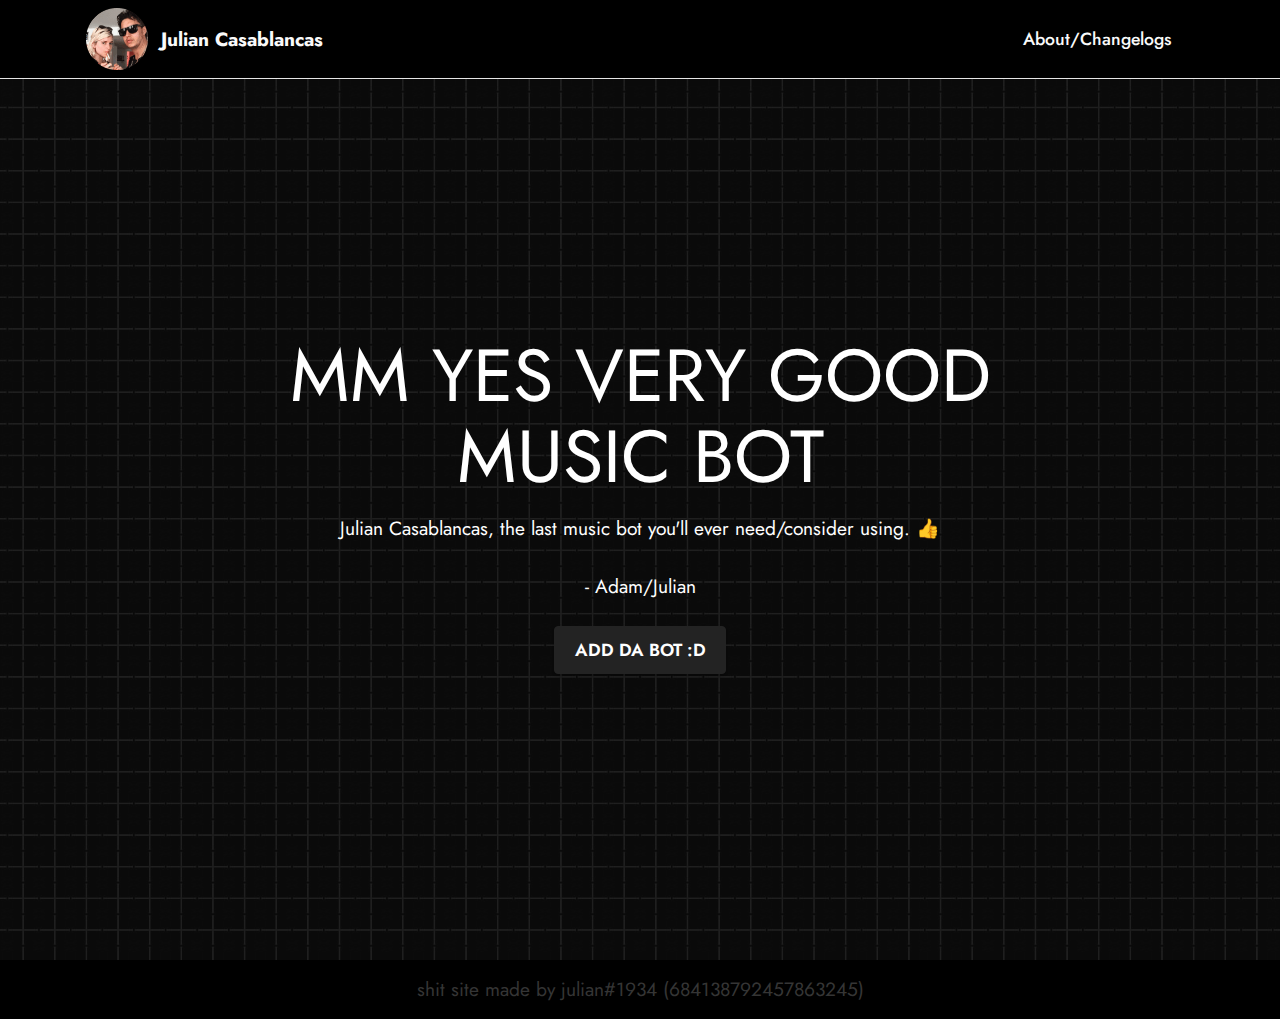
<file: index.html>
<!DOCTYPE html>
<html  >
<head>
  <!-- Site made with Mobirise Website Builder v5.5.8, https://mobirise.com -->
  <meta charset="UTF-8">
  <meta http-equiv="X-UA-Compatible" content="IE=edge">
  <meta name="generator" content="Mobirise v5.5.8, mobirise.com">
  <meta name="viewport" content="width=device-width, initial-scale=1, minimum-scale=1">
  <link rel="shortcut icon" href="assets/images/v59es9xuppx51-modified-121x121.png" type="image/x-icon">
  <meta name="description" content="Literally the best music bot ever. We got filters too btw">
  
  
  <title>Julian Casablancas Bot</title>
  <link rel="stylesheet" href="assets/bootstrap/css/bootstrap.min.css">
  <link rel="stylesheet" href="assets/bootstrap/css/bootstrap-grid.min.css">
  <link rel="stylesheet" href="assets/bootstrap/css/bootstrap-reboot.min.css">
  <link rel="stylesheet" href="assets/parallax/jarallax.css">
  <link rel="stylesheet" href="assets/dropdown/css/style.css">
  <link rel="stylesheet" href="assets/socicon/css/styles.css">
  <link rel="stylesheet" href="assets/theme/css/style.css">
  <link rel="preload" href="https://fonts.googleapis.com/css?family=Jost:100,200,300,400,500,600,700,800,900,100i,200i,300i,400i,500i,600i,700i,800i,900i&display=swap" as="style" onload="this.onload=null;this.rel='stylesheet'">
  <noscript><link rel="stylesheet" href="https://fonts.googleapis.com/css?family=Jost:100,200,300,400,500,600,700,800,900,100i,200i,300i,400i,500i,600i,700i,800i,900i&display=swap"></noscript>
  <link rel="preload" as="style" href="assets/mobirise/css/mbr-additional.css"><link rel="stylesheet" href="assets/mobirise/css/mbr-additional.css" type="text/css">
  
  
  
  
</head>
<body>
  
  <section data-bs-version="5.1" class="menu cid-s48OLK6784" once="menu" id="menu1-h">
    
    <nav class="navbar navbar-dropdown navbar-fixed-top navbar-expand-lg">
        <div class="container">
            <div class="navbar-brand">
                <span class="navbar-logo">
                    <a href="https://cdn.discordapp.com/attachments/751771250820382720/927270765936640080/Horror.mp3" target="_blank">
                        <img src="assets/images/v59es9xuppx51-modified-121x121.png" alt="" style="height: 3.9rem;">
                    </a>
                </span>
                <span class="navbar-caption-wrap"><a class="navbar-caption text-white display-7" href="">Julian Casablancas</a></span>
            </div>
            <button class="navbar-toggler" type="button" data-toggle="collapse" data-bs-toggle="collapse" data-target="#navbarSupportedContent" data-bs-target="#navbarSupportedContent" aria-controls="navbarNavAltMarkup" aria-expanded="false" aria-label="Toggle navigation">
                <div class="hamburger">
                    <span></span>
                    <span></span>
                    <span></span>
                    <span></span>
                </div>
            </button>
            <div class="collapse navbar-collapse" id="navbarSupportedContent">
                <ul class="navbar-nav nav-dropdown nav-right" data-app-modern-menu="true"><li class="nav-item"><a class="nav-link link text-white text-primary display-4" href="about.html">About/Changelogs</a></li></ul>
                
                
            </div>
        </div>
    </nav>

</section>

<section data-bs-version="5.1" class="header1 cid-s48MCQYojq mbr-fullscreen mbr-parallax-background" id="header1-f">

    

    <div class="mbr-overlay" style="opacity: 0.8; background-color: rgb(13, 13, 13);"></div>

    <div class="align-center container">
        <div class="row justify-content-center">
            <div class="col-12 col-lg-8">
                <h1 class="mbr-section-title mbr-fonts-style mb-3 display-1">MM YES VERY GOOD MUSIC BOT</h1>
                
                <p class="mbr-text mbr-fonts-style display-7">Julian Casablancas, the last music bot you'll ever need/consider using. 👍<br><br>- Adam/Julian</p>
                <div class="mbr-section-btn mt-3"><a class="btn btn-black display-4" href="https://discord.com/oauth2/authorize?client_id=805220072800256010&permissions=37055552&scope=bot">ADD DA BOT :D</a></div>
            </div>
        </div>
    </div>
</section>

<section data-bs-version="5.1" class="footer7 cid-sTo0KbLqgX" once="footers" id="footer7-o">

    

    

    <div class="container">
        <div class="media-container-row align-center mbr-white">
            <div class="col-12">
                <p class="mbr-text mb-0 mbr-fonts-style display-7">
                    shit site made by&nbsp;j឵ulian#1934 (684138792457863245)</p>
            </div>
        </div>
    </div>

  
</body>
</html>
</file>
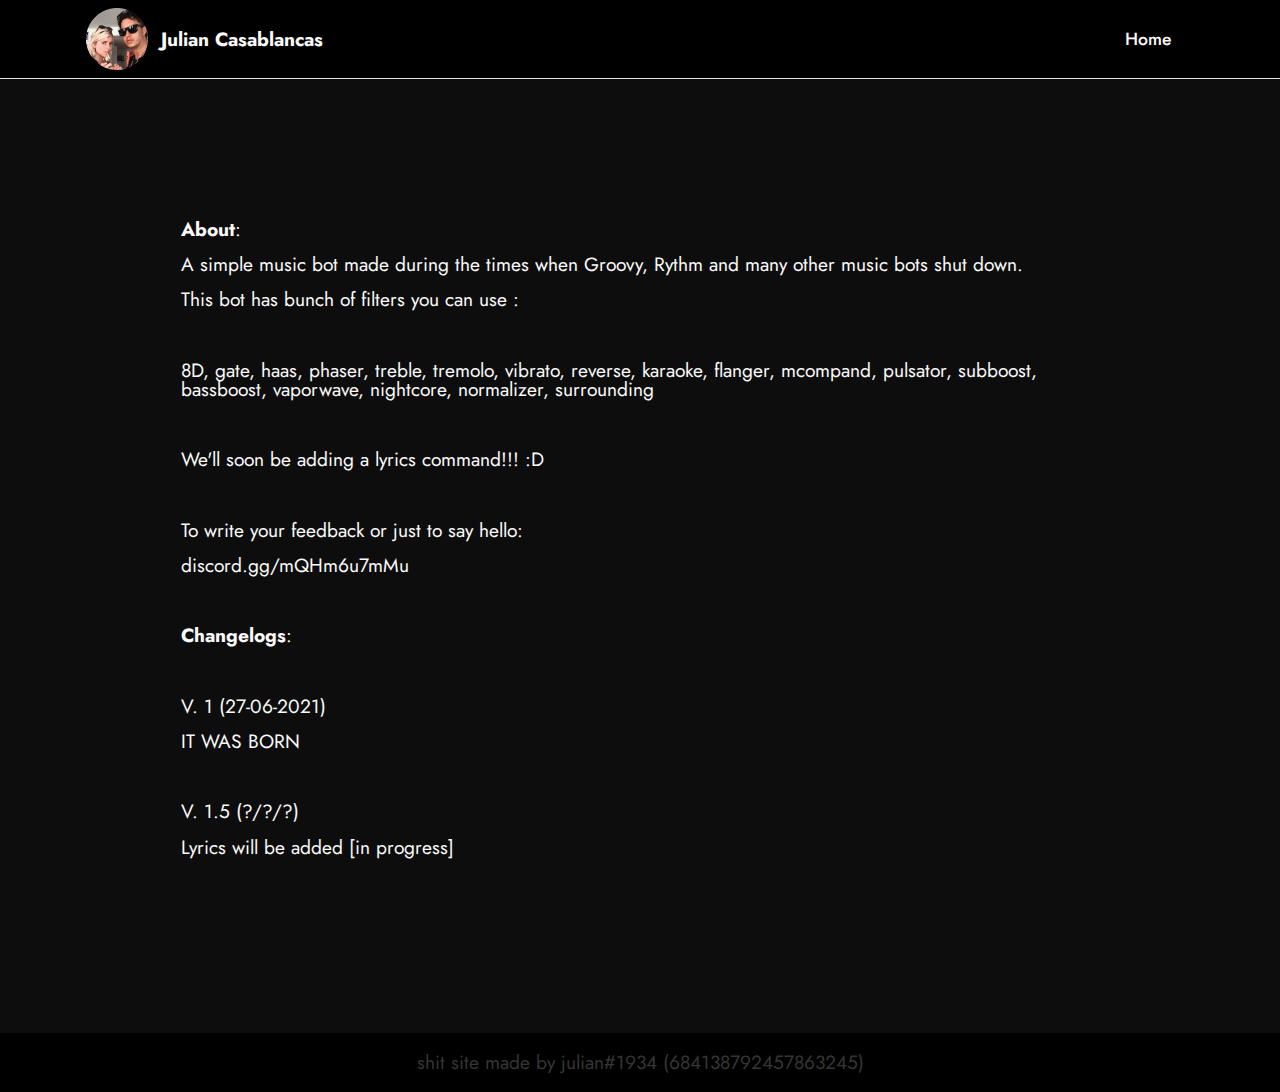
<file: about.html>
<!DOCTYPE html>
<html  >
<head>
  <!-- Site made with Mobirise Website Builder v5.5.8, https://mobirise.com -->
  <meta charset="UTF-8">
  <meta http-equiv="X-UA-Compatible" content="IE=edge">
  <meta name="generator" content="Mobirise v5.5.8, mobirise.com">
  <meta name="viewport" content="width=device-width, initial-scale=1, minimum-scale=1">
  <link rel="shortcut icon" href="assets/images/v59es9xuppx51-modified-121x121.png" type="image/x-icon">
  <meta name="description" content="The little intricacies of our beloved bot.">
  
  
  <title>About - Julian Casablancas Bot</title>
  <link rel="stylesheet" href="assets/bootstrap/css/bootstrap.min.css">
  <link rel="stylesheet" href="assets/bootstrap/css/bootstrap-grid.min.css">
  <link rel="stylesheet" href="assets/bootstrap/css/bootstrap-reboot.min.css">
  <link rel="stylesheet" href="assets/dropdown/css/style.css">
  <link rel="stylesheet" href="assets/socicon/css/styles.css">
  <link rel="stylesheet" href="assets/theme/css/style.css">
  <link rel="preload" href="https://fonts.googleapis.com/css?family=Jost:100,200,300,400,500,600,700,800,900,100i,200i,300i,400i,500i,600i,700i,800i,900i&display=swap" as="style" onload="this.onload=null;this.rel='stylesheet'">
  <noscript><link rel="stylesheet" href="https://fonts.googleapis.com/css?family=Jost:100,200,300,400,500,600,700,800,900,100i,200i,300i,400i,500i,600i,700i,800i,900i&display=swap"></noscript>
  <link rel="preload" as="style" href="assets/mobirise/css/mbr-additional.css"><link rel="stylesheet" href="assets/mobirise/css/mbr-additional.css" type="text/css">
  
  
  
  
</head>
<body>
  
  <section data-bs-version="5.1" class="menu cid-sTo8iml1M4" once="menu" id="menu1-v">
    
    <nav class="navbar navbar-dropdown navbar-fixed-top navbar-expand-lg">
        <div class="container">
            <div class="navbar-brand">
                <span class="navbar-logo">
                    <a href="https://cdn.discordapp.com/attachments/751771250820382720/927270765936640080/Horror.mp3" target="_blank">
                        <img src="assets/images/v59es9xuppx51-modified-121x121.png" alt="" style="height: 3.9rem;">
                    </a>
                </span>
                <span class="navbar-caption-wrap"><a class="navbar-caption text-white display-7" href="index.html">Julian Casablancas</a></span>
            </div>
            <button class="navbar-toggler" type="button" data-toggle="collapse" data-bs-toggle="collapse" data-target="#navbarSupportedContent" data-bs-target="#navbarSupportedContent" aria-controls="navbarNavAltMarkup" aria-expanded="false" aria-label="Toggle navigation">
                <div class="hamburger">
                    <span></span>
                    <span></span>
                    <span></span>
                    <span></span>
                </div>
            </button>
            <div class="collapse navbar-collapse" id="navbarSupportedContent">
                <ul class="navbar-nav nav-dropdown nav-right" data-app-modern-menu="true"><li class="nav-item"><a class="nav-link link text-white text-primary display-4" href="index.html">Home</a></li></ul>
                
                
            </div>
        </div>
    </nav>

</section>

<section data-bs-version="5.1" class="content9 cid-sTofEXeMUs" id="content9-x">
    

    <div class="container">
        <div class="row justify-content-center">
            <div class="counter-container col-md-12 col-lg-10">
                
                <div class="mbr-text mbr-fonts-style display-7"><p><strong>About</strong>:</p><p>A simple music bot made during the times when Groovy, Rythm and many other music bots shut down.
</p><p>This bot has bunch of filters you can use :
</p><p>
</p><p><br></p><p>8D, gate, haas, phaser, treble, tremolo, vibrato, reverse, karaoke, flanger, mcompand, pulsator, subboost, bassboost, vaporwave, nightcore, normalizer, surrounding
</p><p>
</p><p><br></p><p>We'll soon be adding a lyrics command!!! :D
</p><p>
</p><p><br></p><p>To write your feedback or just to say hello:
</p><p>discord.gg/mQHm6u7mMu</p><p><br></p><p><strong>Changelogs</strong>:</p><p><br></p><p>V. 1 (27-06-2021)</p><p>IT WAS BORN</p><p><br></p><p>V. 1.5 (?/?/?)</p><p>Lyrics will be added [in progress]</p></div>
            </div>
        </div>
    </div>
</section>

<section data-bs-version="5.1" class="footer7 cid-sTo8inkICw" once="footers" id="footer7-w">

    

    

    <div class="container">
        <div class="media-container-row align-center mbr-white">
            <div class="col-12">
                <p class="mbr-text mb-0 mbr-fonts-style display-7">
                    shit site made by&nbsp;j឵ulian#1934 (684138792457863245)</p>
            </div>
        </div>
    </div>

  
</body>
</html>
</file>
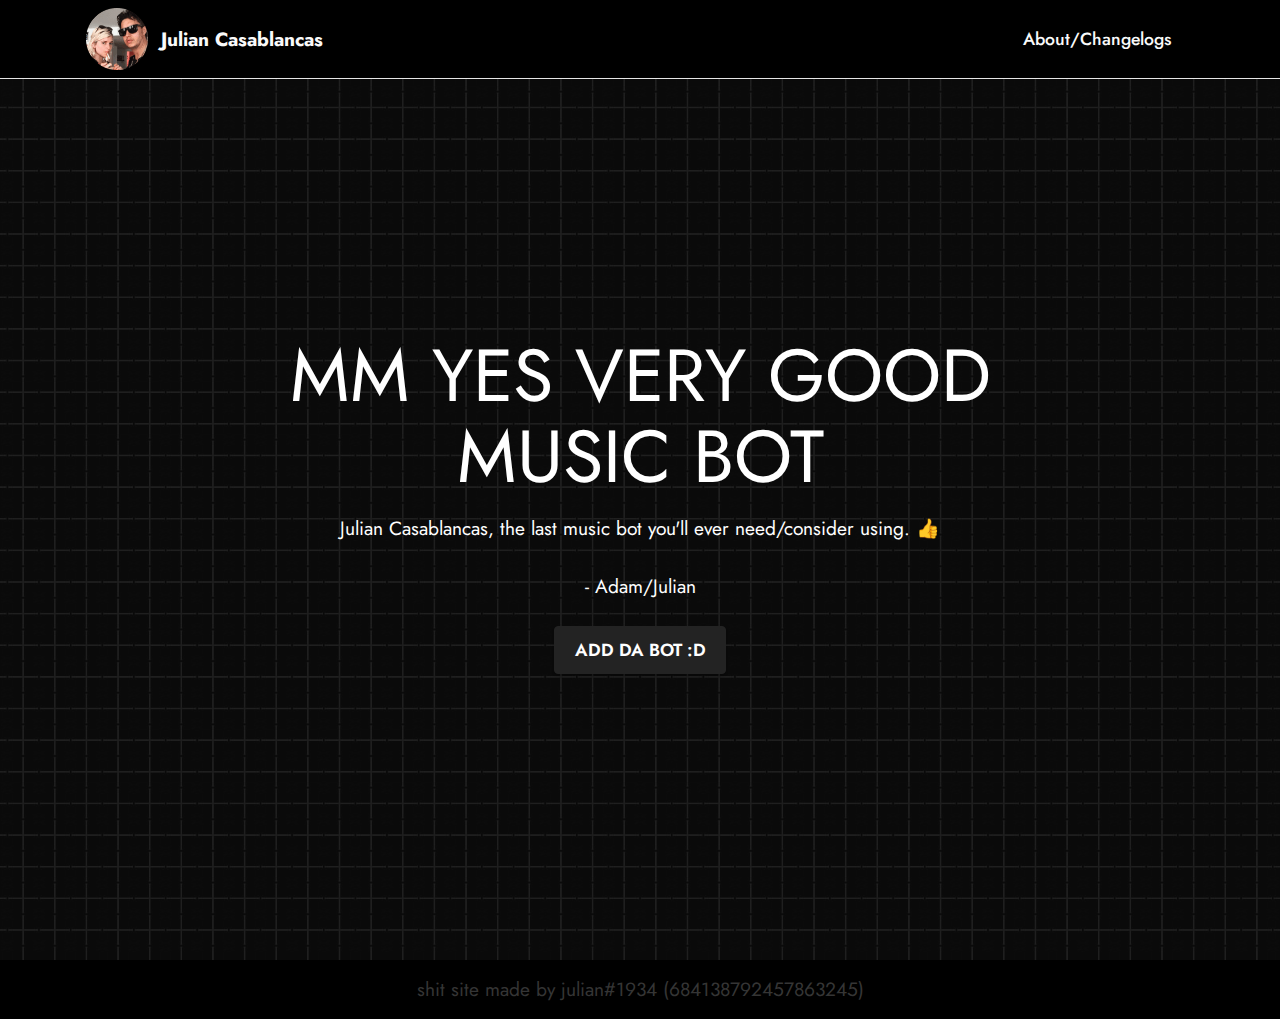
<file: home.html>
<!DOCTYPE html>
<html  >
<head>
  <!-- Site made with Mobirise Website Builder v5.5.8, https://mobirise.com -->
  <meta charset="UTF-8">
  <meta http-equiv="X-UA-Compatible" content="IE=edge">
  <meta name="generator" content="Mobirise v5.5.8, mobirise.com">
  <meta name="viewport" content="width=device-width, initial-scale=1, minimum-scale=1">
  <link rel="shortcut icon" href="assets/images/v59es9xuppx51-modified-121x121.png" type="image/x-icon">
  <meta name="description" content="">
  
  
  <title>Home</title>
  <link rel="stylesheet" href="assets/bootstrap/css/bootstrap.min.css">
  <link rel="stylesheet" href="assets/bootstrap/css/bootstrap-grid.min.css">
  <link rel="stylesheet" href="assets/bootstrap/css/bootstrap-reboot.min.css">
  <link rel="stylesheet" href="assets/parallax/jarallax.css">
  <link rel="stylesheet" href="assets/dropdown/css/style.css">
  <link rel="stylesheet" href="assets/socicon/css/styles.css">
  <link rel="stylesheet" href="assets/theme/css/style.css">
  <link rel="preload" href="https://fonts.googleapis.com/css?family=Jost:100,200,300,400,500,600,700,800,900,100i,200i,300i,400i,500i,600i,700i,800i,900i&display=swap" as="style" onload="this.onload=null;this.rel='stylesheet'">
  <noscript><link rel="stylesheet" href="https://fonts.googleapis.com/css?family=Jost:100,200,300,400,500,600,700,800,900,100i,200i,300i,400i,500i,600i,700i,800i,900i&display=swap"></noscript>
  <link rel="preload" as="style" href="assets/mobirise/css/mbr-additional.css"><link rel="stylesheet" href="assets/mobirise/css/mbr-additional.css" type="text/css">
  
  
  
  
</head>
<body>
  
  <section data-bs-version="5.1" class="menu cid-s48OLK6784" once="menu" id="menu1-h">
    
    <nav class="navbar navbar-dropdown navbar-fixed-top navbar-expand-lg">
        <div class="container">
            <div class="navbar-brand">
                <span class="navbar-logo">
                    <a href="https://cdn.discordapp.com/attachments/751771250820382720/927270765936640080/Horror.mp3" target="_blank">
                        <img src="assets/images/v59es9xuppx51-modified-121x121.png" alt="" style="height: 3.9rem;">
                    </a>
                </span>
                <span class="navbar-caption-wrap"><a class="navbar-caption text-white display-7" href="">Julian Casablancas</a></span>
            </div>
            <button class="navbar-toggler" type="button" data-toggle="collapse" data-bs-toggle="collapse" data-target="#navbarSupportedContent" data-bs-target="#navbarSupportedContent" aria-controls="navbarNavAltMarkup" aria-expanded="false" aria-label="Toggle navigation">
                <div class="hamburger">
                    <span></span>
                    <span></span>
                    <span></span>
                    <span></span>
                </div>
            </button>
            <div class="collapse navbar-collapse" id="navbarSupportedContent">
                <ul class="navbar-nav nav-dropdown nav-right" data-app-modern-menu="true"><li class="nav-item"><a class="nav-link link text-white text-primary display-4" href="about.html">About/Changelogs</a></li></ul>
                
                
            </div>
        </div>
    </nav>

</section>

<section data-bs-version="5.1" class="header1 cid-s48MCQYojq mbr-fullscreen mbr-parallax-background" id="header1-f">

    

    <div class="mbr-overlay" style="opacity: 0.8; background-color: rgb(13, 13, 13);"></div>

    <div class="align-center container">
        <div class="row justify-content-center">
            <div class="col-12 col-lg-8">
                <h1 class="mbr-section-title mbr-fonts-style mb-3 display-1">MM YES VERY GOOD MUSIC BOT</h1>
                
                <p class="mbr-text mbr-fonts-style display-7">Julian Casablancas, the last music bot you'll ever need/consider using. 👍<br><br>- Adam/Julian</p>
                <div class="mbr-section-btn mt-3"><a class="btn btn-black display-4" href="https://discord.com/oauth2/authorize?client_id=805220072800256010&permissions=37055552&scope=bot">ADD DA BOT :D</a></div>
            </div>
        </div>
    </div>
</section>

<section data-bs-version="5.1" class="footer7 cid-sTo0KbLqgX" once="footers" id="footer7-o">

    

    

    <div class="container">
        <div class="media-container-row align-center mbr-white">
            <div class="col-12">
                <p class="mbr-text mb-0 mbr-fonts-style display-7">
                    shit site made by&nbsp;j឵ulian#1934 (684138792457863245)</p>
            </div>
        </div>
    </div>

  
</body>
</html>
</file>
<file: assets/parallax/jarallax.css>
.jarallax {
    position: relative;
    z-index: 0;
}
.jarallax > .jarallax-img {
    position: absolute;
    object-fit: cover;
    /* support for plugin https://github.com/bfred-it/object-fit-images */
    font-family: 'object-fit: cover;';
    top: 0;
    left: 0;
    width: 100%;
    height: 100%;
    z-index: -1;
}
</file>
<file: assets/dropdown/css/style.css>
.navbar-dropdown {
  left: 0;
  padding: 0;
  position: absolute;
  right: 0;
  top: 0;
  transition: all 0.45s ease;
  z-index: 1030;
  background: #282828; }
  .navbar-dropdown .navbar-logo {
    margin-right: 0.8rem;
    transition: margin 0.3s ease-in-out;
    vertical-align: middle; }
    .navbar-dropdown .navbar-logo img {
      height: 3.125rem;
      transition: all 0.3s ease-in-out; }
    .navbar-dropdown .navbar-logo.mbr-iconfont {
      font-size: 3.125rem;
      line-height: 3.125rem; }
  .navbar-dropdown .navbar-caption {
    font-weight: 700;
    white-space: normal;
    vertical-align: -4px;
    line-height: 3.125rem !important; }
    .navbar-dropdown .navbar-caption, .navbar-dropdown .navbar-caption:hover {
      color: inherit;
      text-decoration: none; }
  .navbar-dropdown .mbr-iconfont + .navbar-caption {
    vertical-align: -1px; }
  .navbar-dropdown.navbar-fixed-top {
    position: fixed; }
  .navbar-dropdown .navbar-brand span {
    vertical-align: -4px; }
  .navbar-dropdown.bg-color.transparent {
    background: none; }
  .navbar-dropdown.navbar-short .navbar-brand {
    padding: 0.625rem 0; }
    .navbar-dropdown.navbar-short .navbar-brand span {
      vertical-align: -1px; }
  .navbar-dropdown.navbar-short .navbar-caption {
    line-height: 2.375rem !important;
    vertical-align: -2px; }
  .navbar-dropdown.navbar-short .navbar-logo {
    margin-right: 0.5rem; }
    .navbar-dropdown.navbar-short .navbar-logo img {
      height: 2.375rem; }
    .navbar-dropdown.navbar-short .navbar-logo.mbr-iconfont {
      font-size: 2.375rem;
      line-height: 2.375rem; }
  .navbar-dropdown.navbar-short .mbr-table-cell {
    height: 3.625rem; }
  .navbar-dropdown .navbar-close {
    left: 0.6875rem;
    position: fixed;
    top: 0.75rem;
    z-index: 1000; }
  .navbar-dropdown .hamburger-icon {
    content: "";
    display: inline-block;
    vertical-align: middle;
    width: 16px;
    -webkit-box-shadow: 0 -6px 0 1px #282828,0 0 0 1px #282828,0 6px 0 1px #282828;
    -moz-box-shadow: 0 -6px 0 1px #282828,0 0 0 1px #282828,0 6px 0 1px #282828;
    box-shadow: 0 -6px 0 1px #282828,0 0 0 1px #282828,0 6px 0 1px #282828; }

.dropdown-menu .dropdown-toggle[data-toggle="dropdown-submenu"]::after {
  border-bottom: 0.35em solid transparent;
  border-left: 0.35em solid;
  border-right: 0;
  border-top: 0.35em solid transparent;
  margin-left: 0.3rem; }

.dropdown-menu .dropdown-item:focus {
  outline: 0; }

.nav-dropdown {
  font-size: 0.75rem;
  font-weight: 500;
  height: auto !important; }
  .nav-dropdown .nav-btn {
    padding-left: 1rem; }
  .nav-dropdown .link {
    margin: .667em 1.667em;
    font-weight: 500;
    padding: 0;
    transition: color .2s ease-in-out; }
    .nav-dropdown .link.dropdown-toggle {
      margin-right: 2.583em; }
      .nav-dropdown .link.dropdown-toggle::after {
        margin-left: .25rem;
        border-top: 0.35em solid;
        border-right: 0.35em solid transparent;
        border-left: 0.35em solid transparent;
        border-bottom: 0; }
      .nav-dropdown .link.dropdown-toggle[aria-expanded="true"] {
        margin: 0;
        padding: 0.667em 3.263em  0.667em 1.667em; }
  .nav-dropdown .link::after,
  .nav-dropdown .dropdown-item::after {
    color: inherit; }
  .nav-dropdown .btn {
    font-size: 0.75rem;
    font-weight: 700;
    letter-spacing: 0;
    margin-bottom: 0;
    padding-left: 1.25rem;
    padding-right: 1.25rem; }
  .nav-dropdown .dropdown-menu {
    border-radius: 0;
    border: 0;
    left: 0;
    margin: 0;
    padding-bottom: 1.25rem;
    padding-top: 1.25rem;
    position: relative; }
  .nav-dropdown .dropdown-submenu {
    margin-left: 0.125rem;
    top: 0; }
  .nav-dropdown .dropdown-item {
    font-weight: 500;
    line-height: 2;
    padding: 0.3846em 4.615em 0.3846em 1.5385em;
    position: relative;
    transition: color .2s ease-in-out, background-color .2s ease-in-out; }
    .nav-dropdown .dropdown-item::after {
      margin-top: -0.3077em;
      position: absolute;
      right: 1.1538em;
      top: 50%; }
    .nav-dropdown .dropdown-item:focus, .nav-dropdown .dropdown-item:hover {
      background: none; }

@media (max-width: 767px) {
  .nav-dropdown.navbar-toggleable-sm {
    bottom: 0;
    display: none;
    left: 0;
    overflow-x: hidden;
    position: fixed;
    top: 0;
    transform: translateX(-100%);
    -ms-transform: translateX(-100%);
    -webkit-transform: translateX(-100%);
    width: 18.75rem;
    z-index: 999; } }
.nav-dropdown.navbar-toggleable-xl {
  bottom: 0;
  display: none;
  left: 0;
  overflow-x: hidden;
  position: fixed;
  top: 0;
  transform: translateX(-100%);
  -ms-transform: translateX(-100%);
  -webkit-transform: translateX(-100%);
  width: 18.75rem;
  z-index: 999; }

.nav-dropdown-sm {
  display: block !important;
  overflow-x: hidden;
  overflow: auto;
  padding-top: 3.875rem; }
  .nav-dropdown-sm::after {
    content: "";
    display: block;
    height: 3rem;
    width: 100%; }
  .nav-dropdown-sm.collapse.in ~ .navbar-close {
    display: block !important; }
  .nav-dropdown-sm.collapsing, .nav-dropdown-sm.collapse.in {
    transform: translateX(0);
    -ms-transform: translateX(0);
    -webkit-transform: translateX(0);
    transition: all 0.25s ease-out;
    -webkit-transition: all 0.25s ease-out;
    background: #282828; }
  .nav-dropdown-sm.collapsing[aria-expanded="false"] {
    transform: translateX(-100%);
    -ms-transform: translateX(-100%);
    -webkit-transform: translateX(-100%); }
  .nav-dropdown-sm .nav-item {
    display: block;
    margin-left: 0 !important;
    padding-left: 0; }
  .nav-dropdown-sm .link,
  .nav-dropdown-sm .dropdown-item {
    border-top: 1px dotted rgba(255, 255, 255, 0.1);
    font-size: 0.8125rem;
    line-height: 1.6;
    margin: 0 !important;
    padding: 0.875rem 2.4rem 0.875rem 1.5625rem !important;
    position: relative;
    white-space: normal; }
    .nav-dropdown-sm .link:focus, .nav-dropdown-sm .link:hover,
    .nav-dropdown-sm .dropdown-item:focus,
    .nav-dropdown-sm .dropdown-item:hover {
      background: rgba(0, 0, 0, 0.2) !important;
      color: #c0a375; }
  .nav-dropdown-sm .nav-btn {
    position: relative;
    padding: 1.5625rem 1.5625rem 0 1.5625rem; }
    .nav-dropdown-sm .nav-btn::before {
      border-top: 1px dotted rgba(255, 255, 255, 0.1);
      content: "";
      left: 0;
      position: absolute;
      top: 0;
      width: 100%; }
    .nav-dropdown-sm .nav-btn + .nav-btn {
      padding-top: 0.625rem; }
      .nav-dropdown-sm .nav-btn + .nav-btn::before {
        display: none; }
  .nav-dropdown-sm .btn {
    padding: 0.625rem 0; }
  .nav-dropdown-sm .dropdown-toggle[data-toggle="dropdown-submenu"]::after {
    margin-left: .25rem;
    border-top: 0.35em solid;
    border-right: 0.35em solid transparent;
    border-left: 0.35em solid transparent;
    border-bottom: 0; }
  .nav-dropdown-sm .dropdown-toggle[data-toggle="dropdown-submenu"][aria-expanded="true"]::after {
    border-top: 0;
    border-right: 0.35em solid transparent;
    border-left: 0.35em solid transparent;
    border-bottom: 0.35em solid; }
  .nav-dropdown-sm .dropdown-menu {
    margin: 0;
    padding: 0;
    position: relative;
    top: 0;
    left: 0;
    width: 100%;
    border: 0;
    float: none;
    border-radius: 0;
    background: none; }
  .nav-dropdown-sm .dropdown-submenu {
    left: 100%;
    margin-left: 0.125rem;
    margin-top: -1.25rem;
    top: 0; }

.navbar-toggleable-sm .nav-dropdown .dropdown-menu {
  position: absolute; }

.navbar-toggleable-sm .nav-dropdown .dropdown-submenu {
  left: 100%;
  margin-left: 0.125rem;
  margin-top: -1.25rem;
  top: 0; }

.navbar-toggleable-sm.opened .nav-dropdown .dropdown-menu {
  position: relative; }

.navbar-toggleable-sm.opened .nav-dropdown .dropdown-submenu {
  left: 0;
  margin-left: 00rem;
  margin-top: 0rem;
  top: 0; }

.is-builder .nav-dropdown.collapsing {
  transition: none !important; }
</file>
<file: assets/socicon/css/styles.css>
@charset "UTF-8";

@font-face {
  font-family: 'Socicon';
  src:  url('../fonts/socicon.eot');
  src:  url('../fonts/socicon.eot?#iefix') format('embedded-opentype'),
    url('../fonts/socicon.woff2') format('woff2'),
    url('../fonts/socicon.ttf') format('truetype'),
    url('../fonts/socicon.woff') format('woff'),
    url('../fonts/socicon.svg#socicon') format('svg');
  font-weight: normal;
  font-style: normal;
  font-display: swap;
}

[data-icon]:before {
  font-family: "socicon" !important;
  content: attr(data-icon);
  font-style: normal !important;
  font-weight: normal !important;
  font-variant: normal !important;
  text-transform: none !important;
  speak: none;
  line-height: 1;
  -webkit-font-smoothing: antialiased;
  -moz-osx-font-smoothing: grayscale;
}

[class^="socicon-"], [class*=" socicon-"] {
  /* use !important to prevent issues with browser extensions that change fonts */
  font-family: 'Socicon' !important;
  speak: none;
  font-style: normal;
  font-weight: normal;
  font-variant: normal;
  text-transform: none;
  line-height: 1;

  /* Better Font Rendering =========== */
  -webkit-font-smoothing: antialiased;
  -moz-osx-font-smoothing: grayscale;
}

.socicon-eitaa:before {
  content: "\e97c";
}
.socicon-soroush:before {
  content: "\e97d";
}
.socicon-bale:before {
  content: "\e97e";
}
.socicon-zazzle:before {
  content: "\e97b";
}
.socicon-society6:before {
  content: "\e97a";
}
.socicon-redbubble:before {
  content: "\e979";
}
.socicon-avvo:before {
  content: "\e978";
}
.socicon-stitcher:before {
  content: "\e977";
}
.socicon-googlehangouts:before {
  content: "\e974";
}
.socicon-dlive:before {
  content: "\e975";
}
.socicon-vsco:before {
  content: "\e976";
}
.socicon-flipboard:before {
  content: "\e973";
}
.socicon-ubuntu:before {
  content: "\e958";
}
.socicon-artstation:before {
  content: "\e959";
}
.socicon-invision:before {
  content: "\e95a";
}
.socicon-torial:before {
  content: "\e95b";
}
.socicon-collectorz:before {
  content: "\e95c";
}
.socicon-seenthis:before {
  content: "\e95d";
}
.socicon-googleplaymusic:before {
  content: "\e95e";
}
.socicon-debian:before {
  content: "\e95f";
}
.socicon-filmfreeway:before {
  content: "\e960";
}
.socicon-gnome:before {
  content: "\e961";
}
.socicon-itchio:before {
  content: "\e962";
}
.socicon-jamendo:before {
  content: "\e963";
}
.socicon-mix:before {
  content: "\e964";
}
.socicon-sharepoint:before {
  content: "\e965";
}
.socicon-tinder:before {
  content: "\e966";
}
.socicon-windguru:before {
  content: "\e967";
}
.socicon-cdbaby:before {
  content: "\e968";
}
.socicon-elementaryos:before {
  content: "\e969";
}
.socicon-stage32:before {
  content: "\e96a";
}
.socicon-tiktok:before {
  content: "\e96b";
}
.socicon-gitter:before {
  content: "\e96c";
}
.socicon-letterboxd:before {
  content: "\e96d";
}
.socicon-threema:before {
  content: "\e96e";
}
.socicon-splice:before {
  content: "\e96f";
}
.socicon-metapop:before {
  content: "\e970";
}
.socicon-naver:before {
  content: "\e971";
}
.socicon-remote:before {
  content: "\e972";
}
.socicon-internet:before {
  content: "\e957";
}
.socicon-moddb:before {
  content: "\e94b";
}
.socicon-indiedb:before {
  content: "\e94c";
}
.socicon-traxsource:before {
  content: "\e94d";
}
.socicon-gamefor:before {
  content: "\e94e";
}
.socicon-pixiv:before {
  content: "\e94f";
}
.socicon-myanimelist:before {
  content: "\e950";
}
.socicon-blackberry:before {
  content: "\e951";
}
.socicon-wickr:before {
  content: "\e952";
}
.socicon-spip:before {
  content: "\e953";
}
.socicon-napster:before {
  content: "\e954";
}
.socicon-beatport:before {
  content: "\e955";
}
.socicon-hackerone:before {
  content: "\e956";
}
.socicon-hackernews:before {
  content: "\e946";
}
.socicon-smashwords:before {
  content: "\e947";
}
.socicon-kobo:before {
  content: "\e948";
}
.socicon-bookbub:before {
  content: "\e949";
}
.socicon-mailru:before {
  content: "\e94a";
}
.socicon-gitlab:before {
  content: "\e945";
}
.socicon-instructables:before {
  content: "\e944";
}
.socicon-portfolio:before {
  content: "\e943";
}
.socicon-codered:before {
  content: "\e940";
}
.socicon-origin:before {
  content: "\e941";
}
.socicon-nextdoor:before {
  content: "\e942";
}
.socicon-udemy:before {
  content: "\e93f";
}
.socicon-livemaster:before {
  content: "\e93e";
}
.socicon-crunchbase:before {
  content: "\e93b";
}
.socicon-homefy:before {
  content: "\e93c";
}
.socicon-calendly:before {
  content: "\e93d";
}
.socicon-realtor:before {
  content: "\e90f";
}
.socicon-tidal:before {
  content: "\e910";
}
.socicon-qobuz:before {
  content: "\e911";
}
.socicon-natgeo:before {
  content: "\e912";
}
.socicon-mastodon:before {
  content: "\e913";
}
.socicon-unsplash:before {
  content: "\e914";
}
.socicon-homeadvisor:before {
  content: "\e915";
}
.socicon-angieslist:before {
  content: "\e916";
}
.socicon-codepen:before {
  content: "\e917";
}
.socicon-slack:before {
  content: "\e918";
}
.socicon-openaigym:before {
  content: "\e919";
}
.socicon-logmein:before {
  content: "\e91a";
}
.socicon-fiverr:before {
  content: "\e91b";
}
.socicon-gotomeeting:before {
  content: "\e91c";
}
.socicon-aliexpress:before {
  content: "\e91d";
}
.socicon-guru:before {
  content: "\e91e";
}
.socicon-appstore:before {
  content: "\e91f";
}
.socicon-homes:before {
  content: "\e920";
}
.socicon-zoom:before {
  content: "\e921";
}
.socicon-alibaba:before {
  content: "\e922";
}
.socicon-craigslist:before {
  content: "\e923";
}
.socicon-wix:before {
  content: "\e924";
}
.socicon-redfin:before {
  content: "\e925";
}
.socicon-googlecalendar:before {
  content: "\e926";
}
.socicon-shopify:before {
  content: "\e927";
}
.socicon-freelancer:before {
  content: "\e928";
}
.socicon-seedrs:before {
  content: "\e929";
}
.socicon-bing:before {
  content: "\e92a";
}
.socicon-doodle:before {
  content: "\e92b";
}
.socicon-bonanza:before {
  content: "\e92c";
}
.socicon-squarespace:before {
  content: "\e92d";
}
.socicon-toptal:before {
  content: "\e92e";
}
.socicon-gust:before {
  content: "\e92f";
}
.socicon-ask:before {
  content: "\e930";
}
.socicon-trulia:before {
  content: "\e931";
}
.socicon-loomly:before {
  content: "\e932";
}
.socicon-ghost:before {
  content: "\e933";
}
.socicon-upwork:before {
  content: "\e934";
}
.socicon-fundable:before {
  content: "\e935";
}
.socicon-booking:before {
  content: "\e936";
}
.socicon-googlemaps:before {
  content: "\e937";
}
.socicon-zillow:before {
  content: "\e938";
}
.socicon-niconico:before {
  content: "\e939";
}
.socicon-toneden:before {
  content: "\e93a";
}
.socicon-augment:before {
  content: "\e908";
}
.socicon-bitbucket:before {
  content: "\e909";
}
.socicon-fyuse:before {
  content: "\e90a";
}
.socicon-yt-gaming:before {
  content: "\e90b";
}
.socicon-sketchfab:before {
  content: "\e90c";
}
.socicon-mobcrush:before {
  content: "\e90d";
}
.socicon-microsoft:before {
  content: "\e90e";
}
.socicon-pandora:before {
  content: "\e907";
}
.socicon-messenger:before {
  content: "\e906";
}
.socicon-gamewisp:before {
  content: "\e905";
}
.socicon-bloglovin:before {
  content: "\e904";
}
.socicon-tunein:before {
  content: "\e903";
}
.socicon-gamejolt:before {
  content: "\e901";
}
.socicon-trello:before {
  content: "\e902";
}
.socicon-spreadshirt:before {
  content: "\e900";
}
.socicon-500px:before {
  content: "\e000";
}
.socicon-8tracks:before {
  content: "\e001";
}
.socicon-airbnb:before {
  content: "\e002";
}
.socicon-alliance:before {
  content: "\e003";
}
.socicon-amazon:before {
  content: "\e004";
}
.socicon-amplement:before {
  content: "\e005";
}
.socicon-android:before {
  content: "\e006";
}
.socicon-angellist:before {
  content: "\e007";
}
.socicon-apple:before {
  content: "\e008";
}
.socicon-appnet:before {
  content: "\e009";
}
.socicon-baidu:before {
  content: "\e00a";
}
.socicon-bandcamp:before {
  content: "\e00b";
}
.socicon-battlenet:before {
  content: "\e00c";
}
.socicon-mixer:before {
  content: "\e00d";
}
.socicon-bebee:before {
  content: "\e00e";
}
.socicon-bebo:before {
  content: "\e00f";
}
.socicon-behance:before {
  content: "\e010";
}
.socicon-blizzard:before {
  content: "\e011";
}
.socicon-blogger:before {
  content: "\e012";
}
.socicon-buffer:before {
  content: "\e013";
}
.socicon-chrome:before {
  content: "\e014";
}
.socicon-coderwall:before {
  content: "\e015";
}
.socicon-curse:before {
  content: "\e016";
}
.socicon-dailymotion:before {
  content: "\e017";
}
.socicon-deezer:before {
  content: "\e018";
}
.socicon-delicious:before {
  content: "\e019";
}
.socicon-deviantart:before {
  content: "\e01a";
}
.socicon-diablo:before {
  content: "\e01b";
}
.socicon-digg:before {
  content: "\e01c";
}
.socicon-discord:before {
  content: "\e01d";
}
.socicon-disqus:before {
  content: "\e01e";
}
.socicon-douban:before {
  content: "\e01f";
}
.socicon-draugiem:before {
  content: "\e020";
}
.socicon-dribbble:before {
  content: "\e021";
}
.socicon-drupal:before {
  content: "\e022";
}
.socicon-ebay:before {
  content: "\e023";
}
.socicon-ello:before {
  content: "\e024";
}
.socicon-endomodo:before {
  content: "\e025";
}
.socicon-envato:before {
  content: "\e026";
}
.socicon-etsy:before {
  content: "\e027";
}
.socicon-facebook:before {
  content: "\e028";
}
.socicon-feedburner:before {
  content: "\e029";
}
.socicon-filmweb:before {
  content: "\e02a";
}
.socicon-firefox:before {
  content: "\e02b";
}
.socicon-flattr:before {
  content: "\e02c";
}
.socicon-flickr:before {
  content: "\e02d";
}
.socicon-formulr:before {
  content: "\e02e";
}
.socicon-forrst:before {
  content: "\e02f";
}
.socicon-foursquare:before {
  content: "\e030";
}
.socicon-friendfeed:before {
  content: "\e031";
}
.socicon-github:before {
  content: "\e032";
}
.socicon-goodreads:before {
  content: "\e033";
}
.socicon-google:before {
  content: "\e034";
}
.socicon-googlescholar:before {
  content: "\e035";
}
.socicon-googlegroups:before {
  content: "\e036";
}
.socicon-googlephotos:before {
  content: "\e037";
}
.socicon-googleplus:before {
  content: "\e038";
}
.socicon-grooveshark:before {
  content: "\e039";
}
.socicon-hackerrank:before {
  content: "\e03a";
}
.socicon-hearthstone:before {
  content: "\e03b";
}
.socicon-hellocoton:before {
  content: "\e03c";
}
.socicon-heroes:before {
  content: "\e03d";
}
.socicon-smashcast:before {
  content: "\e03e";
}
.socicon-horde:before {
  content: "\e03f";
}
.socicon-houzz:before {
  content: "\e040";
}
.socicon-icq:before {
  content: "\e041";
}
.socicon-identica:before {
  content: "\e042";
}
.socicon-imdb:before {
  content: "\e043";
}
.socicon-instagram:before {
  content: "\e044";
}
.socicon-issuu:before {
  content: "\e045";
}
.socicon-istock:before {
  content: "\e046";
}
.socicon-itunes:before {
  content: "\e047";
}
.socicon-keybase:before {
  content: "\e048";
}
.socicon-lanyrd:before {
  content: "\e049";
}
.socicon-lastfm:before {
  content: "\e04a";
}
.socicon-line:before {
  content: "\e04b";
}
.socicon-linkedin:before {
  content: "\e04c";
}
.socicon-livejournal:before {
  content: "\e04d";
}
.socicon-lyft:before {
  content: "\e04e";
}
.socicon-macos:before {
  content: "\e04f";
}
.socicon-mail:before {
  content: "\e050";
}
.socicon-medium:before {
  content: "\e051";
}
.socicon-meetup:before {
  content: "\e052";
}
.socicon-mixcloud:before {
  content: "\e053";
}
.socicon-modelmayhem:before {
  content: "\e054";
}
.socicon-mumble:before {
  content: "\e055";
}
.socicon-myspace:before {
  content: "\e056";
}
.socicon-newsvine:before {
  content: "\e057";
}
.socicon-nintendo:before {
  content: "\e058";
}
.socicon-npm:before {
  content: "\e059";
}
.socicon-odnoklassniki:before {
  content: "\e05a";
}
.socicon-openid:before {
  content: "\e05b";
}
.socicon-opera:before {
  content: "\e05c";
}
.socicon-outlook:before {
  content: "\e05d";
}
.socicon-overwatch:before {
  content: "\e05e";
}
.socicon-patreon:before {
  content: "\e05f";
}
.socicon-paypal:before {
  content: "\e060";
}
.socicon-periscope:before {
  content: "\e061";
}
.socicon-persona:before {
  content: "\e062";
}
.socicon-pinterest:before {
  content: "\e063";
}
.socicon-play:before {
  content: "\e064";
}
.socicon-player:before {
  content: "\e065";
}
.socicon-playstation:before {
  content: "\e066";
}
.socicon-pocket:before {
  content: "\e067";
}
.socicon-qq:before {
  content: "\e068";
}
.socicon-quora:before {
  content: "\e069";
}
.socicon-raidcall:before {
  content: "\e06a";
}
.socicon-ravelry:before {
  content: "\e06b";
}
.socicon-reddit:before {
  content: "\e06c";
}
.socicon-renren:before {
  content: "\e06d";
}
.socicon-researchgate:before {
  content: "\e06e";
}
.socicon-residentadvisor:before {
  content: "\e06f";
}
.socicon-reverbnation:before {
  content: "\e070";
}
.socicon-rss:before {
  content: "\e071";
}
.socicon-sharethis:before {
  content: "\e072";
}
.socicon-skype:before {
  content: "\e073";
}
.socicon-slideshare:before {
  content: "\e074";
}
.socicon-smugmug:before {
  content: "\e075";
}
.socicon-snapchat:before {
  content: "\e076";
}
.socicon-songkick:before {
  content: "\e077";
}
.socicon-soundcloud:before {
  content: "\e078";
}
.socicon-spotify:before {
  content: "\e079";
}
.socicon-stackexchange:before {
  content: "\e07a";
}
.socicon-stackoverflow:before {
  content: "\e07b";
}
.socicon-starcraft:before {
  content: "\e07c";
}
.socicon-stayfriends:before {
  content: "\e07d";
}
.socicon-steam:before {
  content: "\e07e";
}
.socicon-storehouse:before {
  content: "\e07f";
}
.socicon-strava:before {
  content: "\e080";
}
.socicon-streamjar:before {
  content: "\e081";
}
.socicon-stumbleupon:before {
  content: "\e082";
}
.socicon-swarm:before {
  content: "\e083";
}
.socicon-teamspeak:before {
  content: "\e084";
}
.socicon-teamviewer:before {
  content: "\e085";
}
.socicon-technorati:before {
  content: "\e086";
}
.socicon-telegram:before {
  content: "\e087";
}
.socicon-tripadvisor:before {
  content: "\e088";
}
.socicon-tripit:before {
  content: "\e089";
}
.socicon-triplej:before {
  content: "\e08a";
}
.socicon-tumblr:before {
  content: "\e08b";
}
.socicon-twitch:before {
  content: "\e08c";
}
.socicon-twitter:before {
  content: "\e08d";
}
.socicon-uber:before {
  content: "\e08e";
}
.socicon-ventrilo:before {
  content: "\e08f";
}
.socicon-viadeo:before {
  content: "\e090";
}
.socicon-viber:before {
  content: "\e091";
}
.socicon-viewbug:before {
  content: "\e092";
}
.socicon-vimeo:before {
  content: "\e093";
}
.socicon-vine:before {
  content: "\e094";
}
.socicon-vkontakte:before {
  content: "\e095";
}
.socicon-warcraft:before {
  content: "\e096";
}
.socicon-wechat:before {
  content: "\e097";
}
.socicon-weibo:before {
  content: "\e098";
}
.socicon-whatsapp:before {
  content: "\e099";
}
.socicon-wikipedia:before {
  content: "\e09a";
}
.socicon-windows:before {
  content: "\e09b";
}
.socicon-wordpress:before {
  content: "\e09c";
}
.socicon-wykop:before {
  content: "\e09d";
}
.socicon-xbox:before {
  content: "\e09e";
}
.socicon-xing:before {
  content: "\e09f";
}
.socicon-yahoo:before {
  content: "\e0a0";
}
.socicon-yammer:before {
  content: "\e0a1";
}
.socicon-yandex:before {
  content: "\e0a2";
}
.socicon-yelp:before {
  content: "\e0a3";
}
.socicon-younow:before {
  content: "\e0a4";
}
.socicon-youtube:before {
  content: "\e0a5";
}
.socicon-zapier:before {
  content: "\e0a6";
}
.socicon-zerply:before {
  content: "\e0a7";
}
.socicon-zomato:before {
  content: "\e0a8";
}
.socicon-zynga:before {
  content: "\e0a9";
}
</file>
<file: assets/theme/css/style.css>
@charset "UTF-8";
section {
  background-color: #ffffff;
}

body {
  font-style: normal;
  line-height: 1.5;
  font-weight: 400;
  color: #232323;
  position: relative;
}

button {
  background-color: transparent;
  border-color: transparent;
}

section,
.container,
.container-fluid {
  position: relative;
  word-wrap: break-word;
}

a.mbr-iconfont:hover {
  text-decoration: none;
}

.article .lead p,
.article .lead ul,
.article .lead ol,
.article .lead pre,
.article .lead blockquote {
  margin-bottom: 0;
}

a {
  font-style: normal;
  font-weight: 400;
  cursor: pointer;
}
a, a:hover {
  text-decoration: none;
}

.mbr-section-title {
  font-style: normal;
  line-height: 1.3;
}

.mbr-section-subtitle {
  line-height: 1.3;
}

.mbr-text {
  font-style: normal;
  line-height: 1.7;
}

h1,
h2,
h3,
h4,
h5,
h6,
.display-1,
.display-2,
.display-4,
.display-5,
.display-7,
span,
p,
a {
  line-height: 1;
  word-break: break-word;
  word-wrap: break-word;
  font-weight: 400;
}

b,
strong {
  font-weight: bold;
}

input:-webkit-autofill, input:-webkit-autofill:hover, input:-webkit-autofill:focus, input:-webkit-autofill:active {
  transition-delay: 9999s;
  -webkit-transition-property: background-color, color;
  transition-property: background-color, color;
}

textarea[type=hidden] {
  display: none;
}

section {
  background-position: 50% 50%;
  background-repeat: no-repeat;
  background-size: cover;
}
section .mbr-background-video,
section .mbr-background-video-preview {
  position: absolute;
  bottom: 0;
  left: 0;
  right: 0;
  top: 0;
}

.hidden {
  visibility: hidden;
}

.mbr-z-index20 {
  z-index: 20;
}

/*! Base colors */
.mbr-white {
  color: #ffffff;
}

.mbr-black {
  color: #111111;
}

.mbr-bg-white {
  background-color: #ffffff;
}

.mbr-bg-black {
  background-color: #000000;
}

/*! Text-aligns */
.align-left {
  text-align: left;
}

.align-center {
  text-align: center;
}

.align-right {
  text-align: right;
}

/*! Font-weight  */
.mbr-light {
  font-weight: 300;
}

.mbr-regular {
  font-weight: 400;
}

.mbr-semibold {
  font-weight: 500;
}

.mbr-bold {
  font-weight: 700;
}

/*! Media  */
.media-content {
  flex-basis: 100%;
}

.media-container-row {
  display: flex;
  flex-direction: row;
  flex-wrap: wrap;
  justify-content: center;
  align-content: center;
  align-items: start;
}
.media-container-row .media-size-item {
  width: 400px;
}

.media-container-column {
  display: flex;
  flex-direction: column;
  flex-wrap: wrap;
  justify-content: center;
  align-content: center;
  align-items: stretch;
}
.media-container-column > * {
  width: 100%;
}

@media (min-width: 992px) {
  .media-container-row {
    flex-wrap: nowrap;
  }
}
figure {
  margin-bottom: 0;
  overflow: hidden;
}

figure[mbr-media-size] {
  transition: width 0.1s;
}

img,
iframe {
  display: block;
  width: 100%;
}

.card {
  background-color: transparent;
  border: none;
}

.card-box {
  width: 100%;
}

.card-img {
  text-align: center;
  flex-shrink: 0;
  -webkit-flex-shrink: 0;
}

.media {
  max-width: 100%;
  margin: 0 auto;
}

.mbr-figure {
  align-self: center;
}

.media-container > div {
  max-width: 100%;
}

.mbr-figure img,
.card-img img {
  width: 100%;
}

@media (max-width: 991px) {
  .media-size-item {
    width: auto !important;
  }

  .media {
    width: auto;
  }

  .mbr-figure {
    width: 100% !important;
  }
}
/*! Buttons */
.mbr-section-btn {
  margin-left: -0.6rem;
  margin-right: -0.6rem;
  font-size: 0;
}

.btn {
  font-weight: 600;
  border-width: 1px;
  font-style: normal;
  margin: 0.6rem 0.6rem;
  white-space: normal;
  transition: all 0.2s ease-in-out;
  display: inline-flex;
  align-items: center;
  justify-content: center;
  word-break: break-word;
}

.btn-sm {
  font-weight: 600;
  letter-spacing: 0px;
  transition: all 0.3s ease-in-out;
}

.btn-md {
  font-weight: 600;
  letter-spacing: 0px;
  transition: all 0.3s ease-in-out;
}

.btn-lg {
  font-weight: 600;
  letter-spacing: 0px;
  transition: all 0.3s ease-in-out;
}

.btn-form {
  margin: 0;
}
.btn-form:hover {
  cursor: pointer;
}

nav .mbr-section-btn {
  margin-left: 0rem;
  margin-right: 0rem;
}

/*! Btn icon margin */
.btn .mbr-iconfont,
.btn.btn-sm .mbr-iconfont {
  order: 1;
  cursor: pointer;
  margin-left: 0.5rem;
  vertical-align: sub;
}

.btn.btn-md .mbr-iconfont,
.btn.btn-md .mbr-iconfont {
  margin-left: 0.8rem;
}

.mbr-regular {
  font-weight: 400;
}

.mbr-semibold {
  font-weight: 500;
}

.mbr-bold {
  font-weight: 700;
}

[type=submit] {
  -webkit-appearance: none;
}

/*! Full-screen */
.mbr-fullscreen .mbr-overlay {
  min-height: 100vh;
}

.mbr-fullscreen {
  display: flex;
  display: -moz-flex;
  display: -ms-flex;
  display: -o-flex;
  align-items: center;
  min-height: 100vh;
  padding-top: 3rem;
  padding-bottom: 3rem;
}

/*! Map */
.map {
  height: 25rem;
  position: relative;
}
.map iframe {
  width: 100%;
  height: 100%;
}

/*! Scroll to top arrow */
.mbr-arrow-up {
  bottom: 25px;
  right: 90px;
  position: fixed;
  text-align: right;
  z-index: 5000;
  color: #ffffff;
  font-size: 22px;
}

.mbr-arrow-up a {
  background: rgba(0, 0, 0, 0.2);
  border-radius: 50%;
  color: #fff;
  display: inline-block;
  height: 60px;
  width: 60px;
  border: 2px solid #fff;
  outline-style: none !important;
  position: relative;
  text-decoration: none;
  transition: all 0.3s ease-in-out;
  cursor: pointer;
  text-align: center;
}
.mbr-arrow-up a:hover {
  background-color: rgba(0, 0, 0, 0.4);
}
.mbr-arrow-up a i {
  line-height: 60px;
}

.mbr-arrow-up-icon {
  display: block;
  color: #fff;
}

.mbr-arrow-up-icon::before {
  content: "›";
  display: inline-block;
  font-family: serif;
  font-size: 22px;
  line-height: 1;
  font-style: normal;
  position: relative;
  top: 6px;
  left: -4px;
  transform: rotate(-90deg);
}

/*! Arrow Down */
.mbr-arrow {
  position: absolute;
  bottom: 45px;
  left: 50%;
  width: 60px;
  height: 60px;
  cursor: pointer;
  background-color: rgba(80, 80, 80, 0.5);
  border-radius: 50%;
  transform: translateX(-50%);
}
@media (max-width: 767px) {
  .mbr-arrow {
    display: none;
  }
}
.mbr-arrow > a {
  display: inline-block;
  text-decoration: none;
  outline-style: none;
  -webkit-animation: arrowdown 1.7s ease-in-out infinite;
          animation: arrowdown 1.7s ease-in-out infinite;
  color: #ffffff;
}
.mbr-arrow > a > i {
  position: absolute;
  top: -2px;
  left: 15px;
  font-size: 2rem;
}

#scrollToTop a i::before {
  content: "";
  position: absolute;
  display: block;
  border-bottom: 2.5px solid #fff;
  border-left: 2.5px solid #fff;
  width: 27.8%;
  height: 27.8%;
  left: 50%;
  top: 51%;
  transform: translateY(-30%) translateX(-50%) rotate(135deg);
}

@keyframes arrowdown {
  0% {
    transform: translateY(0px);
  }
  50% {
    transform: translateY(-5px);
  }
  100% {
    transform: translateY(0px);
  }
}
@-webkit-keyframes arrowdown {
  0% {
    transform: translateY(0px);
  }
  50% {
    transform: translateY(-5px);
  }
  100% {
    transform: translateY(0px);
  }
}
@media (max-width: 500px) {
  .mbr-arrow-up {
    left: 0;
    right: 0;
    text-align: center;
  }
}
/*Gradients animation*/
@keyframes gradient-animation {
  from {
    background-position: 0% 100%;
    -webkit-animation-timing-function: ease-in-out;
            animation-timing-function: ease-in-out;
  }
  to {
    background-position: 100% 0%;
    -webkit-animation-timing-function: ease-in-out;
            animation-timing-function: ease-in-out;
  }
}
@-webkit-keyframes gradient-animation {
  from {
    background-position: 0% 100%;
    -webkit-animation-timing-function: ease-in-out;
            animation-timing-function: ease-in-out;
  }
  to {
    background-position: 100% 0%;
    -webkit-animation-timing-function: ease-in-out;
            animation-timing-function: ease-in-out;
  }
}
.bg-gradient {
  background-size: 200% 200%;
  animation: gradient-animation 5s infinite alternate;
  -webkit-animation: gradient-animation 5s infinite alternate;
}

.menu .navbar-brand {
  display: -webkit-flex;
}
.menu .navbar-brand span {
  display: flex;
  display: -webkit-flex;
}
.menu .navbar-brand .navbar-caption-wrap {
  display: -webkit-flex;
}
.menu .navbar-brand .navbar-logo img {
  display: -webkit-flex;
  width: auto;
}
@media (min-width: 768px) and (max-width: 991px) {
  .menu .navbar-toggleable-sm .navbar-nav {
    display: -ms-flexbox;
  }
}
@media (max-width: 991px) {
  .menu .navbar-collapse {
    max-height: 93.5vh;
  }
  .menu .navbar-collapse.show {
    overflow: auto;
  }
}
@media (min-width: 992px) {
  .menu .navbar-nav.nav-dropdown {
    display: -webkit-flex;
  }
  .menu .navbar-toggleable-sm .navbar-collapse {
    display: -webkit-flex !important;
  }
  .menu .collapsed .navbar-collapse {
    max-height: 93.5vh;
  }
  .menu .collapsed .navbar-collapse.show {
    overflow: auto;
  }
}
@media (max-width: 767px) {
  .menu .navbar-collapse {
    max-height: 80vh;
  }
}

.nav-link .mbr-iconfont {
  margin-right: 0.5rem;
}

.navbar {
  display: -webkit-flex;
  -webkit-flex-wrap: wrap;
  -webkit-align-items: center;
  -webkit-justify-content: space-between;
}

.navbar-collapse {
  -webkit-flex-basis: 100%;
  -webkit-flex-grow: 1;
  -webkit-align-items: center;
}

.nav-dropdown .link {
  padding: 0.667em 1.667em !important;
  margin: 0 !important;
}

.nav {
  display: -webkit-flex;
  -webkit-flex-wrap: wrap;
}

.row {
  display: -webkit-flex;
  -webkit-flex-wrap: wrap;
}

.justify-content-center {
  -webkit-justify-content: center;
}

.form-inline {
  display: -webkit-flex;
}

.card-wrapper {
  -webkit-flex: 1;
}

.carousel-control {
  z-index: 10;
  display: -webkit-flex;
}

.carousel-controls {
  display: -webkit-flex;
}

.media {
  display: -webkit-flex;
}

.form-group:focus {
  outline: none;
}

.jq-selectbox__select {
  padding: 7px 0;
  position: relative;
}

.jq-selectbox__dropdown {
  overflow: hidden;
  border-radius: 10px;
  position: absolute;
  top: 100%;
  left: 0 !important;
  width: 100% !important;
}

.jq-selectbox__trigger-arrow {
  right: 0;
  transform: translateY(-50%);
}

.jq-selectbox li {
  padding: 1.07em 0.5em;
}

input[type=range] {
  padding-left: 0 !important;
  padding-right: 0 !important;
}

.modal-dialog,
.modal-content {
  height: 100%;
}

.modal-dialog .carousel-inner {
  height: calc(100vh - 1.75rem);
}
@media (max-width: 575px) {
  .modal-dialog .carousel-inner {
    height: calc(100vh - 1rem);
  }
}

.carousel-item {
  text-align: center;
}

.carousel-item img {
  margin: auto;
}

.navbar-toggler {
  align-self: flex-start;
  padding: 0.25rem 0.75rem;
  font-size: 1.25rem;
  line-height: 1;
  background: transparent;
  border: 1px solid transparent;
  border-radius: 0.25rem;
}

.navbar-toggler:focus,
.navbar-toggler:hover {
  text-decoration: none;
  box-shadow: none;
}

.navbar-toggler-icon {
  display: inline-block;
  width: 1.5em;
  height: 1.5em;
  vertical-align: middle;
  content: "";
  background: no-repeat center center;
  background-size: 100% 100%;
}

.navbar-toggler-left {
  position: absolute;
  left: 1rem;
}

.navbar-toggler-right {
  position: absolute;
  right: 1rem;
}

.card-img {
  width: auto;
}

.menu .navbar.collapsed:not(.beta-menu) {
  flex-direction: column;
}

.carousel-item.active,
.carousel-item-next,
.carousel-item-prev {
  display: flex;
}

.note-air-layout .dropup .dropdown-menu,
.note-air-layout .navbar-fixed-bottom .dropdown .dropdown-menu {
  bottom: initial !important;
}

html,
body {
  height: auto;
  min-height: 100vh;
}

.dropup .dropdown-toggle::after {
  display: none;
}

.form-asterisk {
  font-family: initial;
  position: absolute;
  top: -2px;
  font-weight: normal;
}

.form-control-label {
  position: relative;
  cursor: pointer;
  margin-bottom: 0.357em;
  padding: 0;
}

.alert {
  color: #ffffff;
  border-radius: 0;
  border: 0;
  font-size: 1.1rem;
  line-height: 1.5;
  margin-bottom: 1.875rem;
  padding: 1.25rem;
  position: relative;
  text-align: center;
}
.alert.alert-form::after {
  background-color: inherit;
  bottom: -7px;
  content: "";
  display: block;
  height: 14px;
  left: 50%;
  margin-left: -7px;
  position: absolute;
  transform: rotate(45deg);
  width: 14px;
}

.form-control {
  background-color: #ffffff;
  background-clip: border-box;
  color: #232323;
  line-height: 1rem !important;
  height: auto;
  padding: 0.6rem 1.2rem;
  transition: border-color 0.25s ease 0s;
  border: 1px solid transparent !important;
  border-radius: 4px;
  box-shadow: rgba(0, 0, 0, 0.07) 0px 1px 1px 0px, rgba(0, 0, 0, 0.07) 0px 1px 3px 0px, rgba(0, 0, 0, 0.03) 0px 0px 0px 1px;
}
.form-active .form-control:invalid {
  border-color: red;
}

form .row {
  margin-left: -0.6rem;
  margin-right: -0.6rem;
}
form .row [class*=col] {
  padding-left: 0.6rem;
  padding-right: 0.6rem;
}

form .mbr-section-btn {
  margin: 0;
  padding-left: 0.6rem;
  padding-right: 0.6rem;
}

form .btn {
  display: flex;
  padding: 0.6rem 1.2rem;
  margin: 0;
}

form .form-check-input {
  margin-top: 0.5;
}

textarea.form-control {
  line-height: 1.5rem !important;
}

.form-group {
  margin-bottom: 1.2rem;
}

.form-control,
form .btn {
  min-height: 48px;
}

.gdpr-block label span.textGDPR input[name=gdpr] {
  top: 7px;
}

.form-control:focus {
  box-shadow: none;
}

:focus {
  outline: none;
}

.mbr-overlay {
  background-color: #000;
  bottom: 0;
  left: 0;
  opacity: 0.5;
  position: absolute;
  right: 0;
  top: 0;
  z-index: 0;
  pointer-events: none;
}

blockquote {
  font-style: italic;
  padding: 3rem;
  font-size: 1.09rem;
  position: relative;
  border-left: 3px solid;
}

ul,
ol,
pre,
blockquote {
  margin-bottom: 2.3125rem;
}

.mt-4 {
  margin-top: 2rem !important;
}

.mb-4 {
  margin-bottom: 2rem !important;
}

@media (min-width: 992px) {
  .container {
    padding-left: 16px;
    padding-right: 16px;
  }

  .row {
    margin-left: -16px;
    margin-right: -16px;
  }
  .row > [class*=col] {
    padding-left: 16px;
    padding-right: 16px;
  }
}
@media (min-width: 768px) {
  .container-fluid {
    padding-left: 32px;
    padding-right: 32px;
  }
}
@media (min-width: 768px) and (max-width: 991px) {
  .mbr-container {
    padding-left: 32px;
    padding-right: 32px;
  }
}
@media (max-width: 767px) {
  .mbr-container {
    padding-left: 16px;
    padding-right: 16px;
  }
}
.card-wrapper,
.item-wrapper {
  overflow: hidden;
}

.app-video-wrapper > img {
  opacity: 1;
}

.item {
  position: relative;
}

.dropdown-menu .dropdown-menu {
  left: 100%;
}

.dropdown-item + .dropdown-menu {
  display: none;
}

.dropdown-item:hover + .dropdown-menu,
.dropdown-menu:hover {
  display: block;
}

@media (min-aspect-ratio: 16/9) {
  .mbr-video-foreground {
    height: 300% !important;
    top: -100% !important;
  }
}
@media (max-aspect-ratio: 16/9) {
  .mbr-video-foreground {
    width: 300% !important;
    left: -100% !important;
  }
}.engine {
	position: absolute;
	text-indent: -2400px;
	text-align: center;
	padding: 0;
	top: 0;
	left: -2400px;
}
</file>
<file: assets/mobirise/css/mbr-additional.css>
body {
  font-family: Jost;
}
.display-1 {
  font-family: 'Jost', sans-serif;
  font-size: 4.6rem;
  line-height: 1.1;
}
.display-1 > .mbr-iconfont {
  font-size: 5.75rem;
}
.display-2 {
  font-family: 'Jost', sans-serif;
  font-size: 3rem;
  line-height: 1.1;
}
.display-2 > .mbr-iconfont {
  font-size: 3.75rem;
}
.display-4 {
  font-family: 'Jost', sans-serif;
  font-size: 1.1rem;
  line-height: 1.5;
}
.display-4 > .mbr-iconfont {
  font-size: 1.375rem;
}
.display-5 {
  font-family: 'Jost', sans-serif;
  font-size: 2.2rem;
  line-height: 1.5;
}
.display-5 > .mbr-iconfont {
  font-size: 2.75rem;
}
.display-7 {
  font-family: 'Jost', sans-serif;
  font-size: 1.2rem;
  line-height: 1.5;
}
.display-7 > .mbr-iconfont {
  font-size: 1.5rem;
}
/* ---- Fluid typography for mobile devices ---- */
/* 1.4 - font scale ratio ( bootstrap == 1.42857 ) */
/* 100vw - current viewport width */
/* (48 - 20)  48 == 48rem == 768px, 20 == 20rem == 320px(minimal supported viewport) */
/* 0.65 - min scale variable, may vary */
@media (max-width: 992px) {
  .display-1 {
    font-size: 3.68rem;
  }
}
@media (max-width: 768px) {
  .display-1 {
    font-size: 3.22rem;
    font-size: calc( 2.26rem + (4.6 - 2.26) * ((100vw - 20rem) / (48 - 20)));
    line-height: calc( 1.1 * (2.26rem + (4.6 - 2.26) * ((100vw - 20rem) / (48 - 20))));
  }
  .display-2 {
    font-size: 2.4rem;
    font-size: calc( 1.7rem + (3 - 1.7) * ((100vw - 20rem) / (48 - 20)));
    line-height: calc( 1.3 * (1.7rem + (3 - 1.7) * ((100vw - 20rem) / (48 - 20))));
  }
  .display-4 {
    font-size: 0.88rem;
    font-size: calc( 1.0350000000000001rem + (1.1 - 1.0350000000000001) * ((100vw - 20rem) / (48 - 20)));
    line-height: calc( 1.4 * (1.0350000000000001rem + (1.1 - 1.0350000000000001) * ((100vw - 20rem) / (48 - 20))));
  }
  .display-5 {
    font-size: 1.76rem;
    font-size: calc( 1.42rem + (2.2 - 1.42) * ((100vw - 20rem) / (48 - 20)));
    line-height: calc( 1.4 * (1.42rem + (2.2 - 1.42) * ((100vw - 20rem) / (48 - 20))));
  }
  .display-7 {
    font-size: 0.96rem;
    font-size: calc( 1.07rem + (1.2 - 1.07) * ((100vw - 20rem) / (48 - 20)));
    line-height: calc( 1.4 * (1.07rem + (1.2 - 1.07) * ((100vw - 20rem) / (48 - 20))));
  }
}
/* Buttons */
.btn {
  padding: 0.6rem 1.2rem;
  border-radius: 4px;
}
.btn-sm {
  padding: 0.6rem 1.2rem;
  border-radius: 4px;
}
.btn-md {
  padding: 0.6rem 1.2rem;
  border-radius: 4px;
}
.btn-lg {
  padding: 1rem 2.6rem;
  border-radius: 4px;
}
.bg-primary {
  background-color: #6592e6 !important;
}
.bg-success {
  background-color: #40b0bf !important;
}
.bg-info {
  background-color: #47b5ed !important;
}
.bg-warning {
  background-color: #ffe161 !important;
}
.bg-danger {
  background-color: #ff9966 !important;
}
.btn-primary,
.btn-primary:active {
  background-color: #6592e6 !important;
  border-color: #6592e6 !important;
  color: #ffffff !important;
  box-shadow: 0 2px 2px 0 rgba(0, 0, 0, 0.2);
}
.btn-primary:hover,
.btn-primary:focus,
.btn-primary.focus,
.btn-primary.active {
  color: #ffffff !important;
  background-color: #2260d2 !important;
  border-color: #2260d2 !important;
  box-shadow: 0 2px 5px 0 rgba(0, 0, 0, 0.2);
}
.btn-primary.disabled,
.btn-primary:disabled {
  color: #ffffff !important;
  background-color: #2260d2 !important;
  border-color: #2260d2 !important;
}
.btn-secondary,
.btn-secondary:active {
  background-color: #ff6666 !important;
  border-color: #ff6666 !important;
  color: #ffffff !important;
  box-shadow: 0 2px 2px 0 rgba(0, 0, 0, 0.2);
}
.btn-secondary:hover,
.btn-secondary:focus,
.btn-secondary.focus,
.btn-secondary.active {
  color: #ffffff !important;
  background-color: #ff0f0f !important;
  border-color: #ff0f0f !important;
  box-shadow: 0 2px 5px 0 rgba(0, 0, 0, 0.2);
}
.btn-secondary.disabled,
.btn-secondary:disabled {
  color: #ffffff !important;
  background-color: #ff0f0f !important;
  border-color: #ff0f0f !important;
}
.btn-info,
.btn-info:active {
  background-color: #47b5ed !important;
  border-color: #47b5ed !important;
  color: #ffffff !important;
  box-shadow: 0 2px 2px 0 rgba(0, 0, 0, 0.2);
}
.btn-info:hover,
.btn-info:focus,
.btn-info.focus,
.btn-info.active {
  color: #ffffff !important;
  background-color: #148cca !important;
  border-color: #148cca !important;
  box-shadow: 0 2px 5px 0 rgba(0, 0, 0, 0.2);
}
.btn-info.disabled,
.btn-info:disabled {
  color: #ffffff !important;
  background-color: #148cca !important;
  border-color: #148cca !important;
}
.btn-success,
.btn-success:active {
  background-color: #40b0bf !important;
  border-color: #40b0bf !important;
  color: #ffffff !important;
  box-shadow: 0 2px 2px 0 rgba(0, 0, 0, 0.2);
}
.btn-success:hover,
.btn-success:focus,
.btn-success.focus,
.btn-success.active {
  color: #ffffff !important;
  background-color: #2a747e !important;
  border-color: #2a747e !important;
  box-shadow: 0 2px 5px 0 rgba(0, 0, 0, 0.2);
}
.btn-success.disabled,
.btn-success:disabled {
  color: #ffffff !important;
  background-color: #2a747e !important;
  border-color: #2a747e !important;
}
.btn-warning,
.btn-warning:active {
  background-color: #ffe161 !important;
  border-color: #ffe161 !important;
  color: #614f00 !important;
  box-shadow: 0 2px 2px 0 rgba(0, 0, 0, 0.2);
}
.btn-warning:hover,
.btn-warning:focus,
.btn-warning.focus,
.btn-warning.active {
  color: #0a0800 !important;
  background-color: #ffd10a !important;
  border-color: #ffd10a !important;
  box-shadow: 0 2px 5px 0 rgba(0, 0, 0, 0.2);
}
.btn-warning.disabled,
.btn-warning:disabled {
  color: #614f00 !important;
  background-color: #ffd10a !important;
  border-color: #ffd10a !important;
}
.btn-danger,
.btn-danger:active {
  background-color: #ff9966 !important;
  border-color: #ff9966 !important;
  color: #ffffff !important;
  box-shadow: 0 2px 2px 0 rgba(0, 0, 0, 0.2);
}
.btn-danger:hover,
.btn-danger:focus,
.btn-danger.focus,
.btn-danger.active {
  color: #ffffff !important;
  background-color: #ff5f0f !important;
  border-color: #ff5f0f !important;
  box-shadow: 0 2px 5px 0 rgba(0, 0, 0, 0.2);
}
.btn-danger.disabled,
.btn-danger:disabled {
  color: #ffffff !important;
  background-color: #ff5f0f !important;
  border-color: #ff5f0f !important;
}
.btn-white,
.btn-white:active {
  background-color: #fafafa !important;
  border-color: #fafafa !important;
  color: #7a7a7a !important;
  box-shadow: 0 2px 2px 0 rgba(0, 0, 0, 0.2);
}
.btn-white:hover,
.btn-white:focus,
.btn-white.focus,
.btn-white.active {
  color: #4f4f4f !important;
  background-color: #cfcfcf !important;
  border-color: #cfcfcf !important;
  box-shadow: 0 2px 5px 0 rgba(0, 0, 0, 0.2);
}
.btn-white.disabled,
.btn-white:disabled {
  color: #7a7a7a !important;
  background-color: #cfcfcf !important;
  border-color: #cfcfcf !important;
}
.btn-black,
.btn-black:active {
  background-color: #232323 !important;
  border-color: #232323 !important;
  color: #ffffff !important;
  box-shadow: 0 2px 2px 0 rgba(0, 0, 0, 0.2);
}
.btn-black:hover,
.btn-black:focus,
.btn-black.focus,
.btn-black.active {
  color: #ffffff !important;
  background-color: #000000 !important;
  border-color: #000000 !important;
  box-shadow: 0 2px 5px 0 rgba(0, 0, 0, 0.2);
}
.btn-black.disabled,
.btn-black:disabled {
  color: #ffffff !important;
  background-color: #000000 !important;
  border-color: #000000 !important;
}
.btn-primary-outline,
.btn-primary-outline:active {
  background-color: transparent !important;
  border-color: transparent;
  color: #6592e6;
}
.btn-primary-outline:hover,
.btn-primary-outline:focus,
.btn-primary-outline.focus,
.btn-primary-outline.active {
  color: #2260d2 !important;
  background-color: transparent!important;
  border-color: transparent!important;
  box-shadow: none!important;
}
.btn-primary-outline.disabled,
.btn-primary-outline:disabled {
  color: #ffffff !important;
  background-color: #6592e6 !important;
  border-color: #6592e6 !important;
}
.btn-secondary-outline,
.btn-secondary-outline:active {
  background-color: transparent !important;
  border-color: transparent;
  color: #ff6666;
}
.btn-secondary-outline:hover,
.btn-secondary-outline:focus,
.btn-secondary-outline.focus,
.btn-secondary-outline.active {
  color: #ff0f0f !important;
  background-color: transparent!important;
  border-color: transparent!important;
  box-shadow: none!important;
}
.btn-secondary-outline.disabled,
.btn-secondary-outline:disabled {
  color: #ffffff !important;
  background-color: #ff6666 !important;
  border-color: #ff6666 !important;
}
.btn-info-outline,
.btn-info-outline:active {
  background-color: transparent !important;
  border-color: transparent;
  color: #47b5ed;
}
.btn-info-outline:hover,
.btn-info-outline:focus,
.btn-info-outline.focus,
.btn-info-outline.active {
  color: #148cca !important;
  background-color: transparent!important;
  border-color: transparent!important;
  box-shadow: none!important;
}
.btn-info-outline.disabled,
.btn-info-outline:disabled {
  color: #ffffff !important;
  background-color: #47b5ed !important;
  border-color: #47b5ed !important;
}
.btn-success-outline,
.btn-success-outline:active {
  background-color: transparent !important;
  border-color: transparent;
  color: #40b0bf;
}
.btn-success-outline:hover,
.btn-success-outline:focus,
.btn-success-outline.focus,
.btn-success-outline.active {
  color: #2a747e !important;
  background-color: transparent!important;
  border-color: transparent!important;
  box-shadow: none!important;
}
.btn-success-outline.disabled,
.btn-success-outline:disabled {
  color: #ffffff !important;
  background-color: #40b0bf !important;
  border-color: #40b0bf !important;
}
.btn-warning-outline,
.btn-warning-outline:active {
  background-color: transparent !important;
  border-color: transparent;
  color: #ffe161;
}
.btn-warning-outline:hover,
.btn-warning-outline:focus,
.btn-warning-outline.focus,
.btn-warning-outline.active {
  color: #ffd10a !important;
  background-color: transparent!important;
  border-color: transparent!important;
  box-shadow: none!important;
}
.btn-warning-outline.disabled,
.btn-warning-outline:disabled {
  color: #614f00 !important;
  background-color: #ffe161 !important;
  border-color: #ffe161 !important;
}
.btn-danger-outline,
.btn-danger-outline:active {
  background-color: transparent !important;
  border-color: transparent;
  color: #ff9966;
}
.btn-danger-outline:hover,
.btn-danger-outline:focus,
.btn-danger-outline.focus,
.btn-danger-outline.active {
  color: #ff5f0f !important;
  background-color: transparent!important;
  border-color: transparent!important;
  box-shadow: none!important;
}
.btn-danger-outline.disabled,
.btn-danger-outline:disabled {
  color: #ffffff !important;
  background-color: #ff9966 !important;
  border-color: #ff9966 !important;
}
.btn-black-outline,
.btn-black-outline:active {
  background-color: transparent !important;
  border-color: transparent;
  color: #232323;
}
.btn-black-outline:hover,
.btn-black-outline:focus,
.btn-black-outline.focus,
.btn-black-outline.active {
  color: #000000 !important;
  background-color: transparent!important;
  border-color: transparent!important;
  box-shadow: none!important;
}
.btn-black-outline.disabled,
.btn-black-outline:disabled {
  color: #ffffff !important;
  background-color: #232323 !important;
  border-color: #232323 !important;
}
.btn-white-outline,
.btn-white-outline:active {
  background-color: transparent !important;
  border-color: transparent;
  color: #fafafa;
}
.btn-white-outline:hover,
.btn-white-outline:focus,
.btn-white-outline.focus,
.btn-white-outline.active {
  color: #cfcfcf !important;
  background-color: transparent!important;
  border-color: transparent!important;
  box-shadow: none!important;
}
.btn-white-outline.disabled,
.btn-white-outline:disabled {
  color: #7a7a7a !important;
  background-color: #fafafa !important;
  border-color: #fafafa !important;
}
.text-primary {
  color: #6592e6 !important;
}
.text-secondary {
  color: #ff6666 !important;
}
.text-success {
  color: #40b0bf !important;
}
.text-info {
  color: #47b5ed !important;
}
.text-warning {
  color: #ffe161 !important;
}
.text-danger {
  color: #ff9966 !important;
}
.text-white {
  color: #fafafa !important;
}
.text-black {
  color: #232323 !important;
}
a.text-primary:hover,
a.text-primary:focus,
a.text-primary.active {
  color: #205ac5 !important;
}
a.text-secondary:hover,
a.text-secondary:focus,
a.text-secondary.active {
  color: #ff0000 !important;
}
a.text-success:hover,
a.text-success:focus,
a.text-success.active {
  color: #266a73 !important;
}
a.text-info:hover,
a.text-info:focus,
a.text-info.active {
  color: #1283bc !important;
}
a.text-warning:hover,
a.text-warning:focus,
a.text-warning.active {
  color: #facb00 !important;
}
a.text-danger:hover,
a.text-danger:focus,
a.text-danger.active {
  color: #ff5500 !important;
}
a.text-white:hover,
a.text-white:focus,
a.text-white.active {
  color: #c7c7c7 !important;
}
a.text-black:hover,
a.text-black:focus,
a.text-black.active {
  color: #000000 !important;
}
a[class*="text-"]:not(.nav-link):not(.dropdown-item):not([role]):not(.navbar-caption) {
  position: relative;
  background-image: transparent;
  background-size: 10000px 2px;
  background-repeat: no-repeat;
  background-position: 0px 1.2em;
  background-position: -10000px 1.2em;
}
a[class*="text-"]:not(.nav-link):not(.dropdown-item):not([role]):not(.navbar-caption):hover {
  transition: background-position 2s ease-in-out;
  background-image: linear-gradient(currentColor 50%, currentColor 50%);
  background-position: 0px 1.2em;
}
.nav-tabs .nav-link.active {
  color: #6592e6;
}
.nav-tabs .nav-link:not(.active) {
  color: #232323;
}
.alert-success {
  background-color: #70c770;
}
.alert-info {
  background-color: #47b5ed;
}
.alert-warning {
  background-color: #ffe161;
}
.alert-danger {
  background-color: #ff9966;
}
.mbr-gallery-filter li.active .btn {
  background-color: #6592e6;
  border-color: #6592e6;
  color: #ffffff;
}
.mbr-gallery-filter li.active .btn:focus {
  box-shadow: none;
}
a,
a:hover {
  color: #6592e6;
}
.mbr-plan-header.bg-primary .mbr-plan-subtitle,
.mbr-plan-header.bg-primary .mbr-plan-price-desc {
  color: #ffffff;
}
.mbr-plan-header.bg-success .mbr-plan-subtitle,
.mbr-plan-header.bg-success .mbr-plan-price-desc {
  color: #a0d8df;
}
.mbr-plan-header.bg-info .mbr-plan-subtitle,
.mbr-plan-header.bg-info .mbr-plan-price-desc {
  color: #ffffff;
}
.mbr-plan-header.bg-warning .mbr-plan-subtitle,
.mbr-plan-header.bg-warning .mbr-plan-price-desc {
  color: #ffffff;
}
.mbr-plan-header.bg-danger .mbr-plan-subtitle,
.mbr-plan-header.bg-danger .mbr-plan-price-desc {
  color: #ffffff;
}
/* Scroll to top button*/
.scrollToTop_wraper {
  display: none;
}
.form-control {
  font-family: 'Jost', sans-serif;
  font-size: 1.1rem;
  line-height: 1.5;
  font-weight: 400;
}
.form-control > .mbr-iconfont {
  font-size: 1.375rem;
}
.form-control:hover,
.form-control:focus {
  box-shadow: rgba(0, 0, 0, 0.07) 0px 1px 1px 0px, rgba(0, 0, 0, 0.07) 0px 1px 3px 0px, rgba(0, 0, 0, 0.03) 0px 0px 0px 1px;
  border-color: #6592e6 !important;
}
.form-control:-webkit-input-placeholder {
  font-family: 'Jost', sans-serif;
  font-size: 1.1rem;
  line-height: 1.5;
  font-weight: 400;
}
.form-control:-webkit-input-placeholder > .mbr-iconfont {
  font-size: 1.375rem;
}
blockquote {
  border-color: #6592e6;
}
/* Forms */
.jq-selectbox li:hover,
.jq-selectbox li.selected {
  background-color: #6592e6;
  color: #ffffff;
}
.jq-number__spin {
  transition: 0.25s ease;
}
.jq-number__spin:hover {
  border-color: #6592e6;
}
.jq-selectbox .jq-selectbox__trigger-arrow,
.jq-number__spin.minus:after,
.jq-number__spin.plus:after {
  transition: 0.4s;
  border-top-color: #353535;
  border-bottom-color: #353535;
}
.jq-selectbox:hover .jq-selectbox__trigger-arrow,
.jq-number__spin.minus:hover:after,
.jq-number__spin.plus:hover:after {
  border-top-color: #6592e6;
  border-bottom-color: #6592e6;
}
.xdsoft_datetimepicker .xdsoft_calendar td.xdsoft_default,
.xdsoft_datetimepicker .xdsoft_calendar td.xdsoft_current,
.xdsoft_datetimepicker .xdsoft_timepicker .xdsoft_time_box > div > div.xdsoft_current {
  color: #ffffff !important;
  background-color: #6592e6 !important;
  box-shadow: none !important;
}
.xdsoft_datetimepicker .xdsoft_calendar td:hover,
.xdsoft_datetimepicker .xdsoft_timepicker .xdsoft_time_box > div > div:hover {
  color: #000000 !important;
  background: #ff6666 !important;
  box-shadow: none !important;
}
.lazy-bg {
  background-image: none !important;
}
.lazy-placeholder:not(section),
.lazy-none {
  display: block;
  position: relative;
  padding-bottom: 56.25%;
  width: 100%;
  height: auto;
}
iframe.lazy-placeholder,
.lazy-placeholder:after {
  content: '';
  position: absolute;
  width: 200px;
  height: 200px;
  background: transparent no-repeat center;
  background-size: contain;
  top: 50%;
  left: 50%;
  transform: translateX(-50%) translateY(-50%);
  background-image: url("data:image/svg+xml;charset=UTF-8,%3csvg width='32' height='32' viewBox='0 0 64 64' xmlns='http://www.w3.org/2000/svg' stroke='%236592e6' %3e%3cg fill='none' fill-rule='evenodd'%3e%3cg transform='translate(16 16)' stroke-width='2'%3e%3ccircle stroke-opacity='.5' cx='16' cy='16' r='16'/%3e%3cpath d='M32 16c0-9.94-8.06-16-16-16'%3e%3canimateTransform attributeName='transform' type='rotate' from='0 16 16' to='360 16 16' dur='1s' repeatCount='indefinite'/%3e%3c/path%3e%3c/g%3e%3c/g%3e%3c/svg%3e");
}
section.lazy-placeholder:after {
  opacity: 0.5;
}
body {
  overflow-x: hidden;
}
a {
  transition: color 0.6s;
}
.cid-s48MCQYojq {
  background-image: url("../../../assets/images/a1swrf-1920x1138.jpg");
}
.cid-s48MCQYojq .mbr-section-title {
  text-align: center;
  color: #ffffff;
}
.cid-s48MCQYojq .mbr-text,
.cid-s48MCQYojq .mbr-section-btn {
  color: #ffffff;
  text-align: center;
}
@media (max-width: 991px) {
  .cid-s48MCQYojq .mbr-section-title,
  .cid-s48MCQYojq .mbr-section-btn,
  .cid-s48MCQYojq .mbr-text {
    text-align: center;
  }
}
.cid-s48OLK6784 {
  z-index: 1000;
  width: 100%;
  position: relative;
  min-height: 60px;
}
.cid-s48OLK6784 nav.navbar {
  position: fixed;
}
.cid-s48OLK6784 .dropdown-item:before {
  font-family: Moririse2 !important;
  content: '\e966';
  display: inline-block;
  width: 0;
  position: absolute;
  left: 1rem;
  top: 0.5rem;
  margin-right: 0.5rem;
  line-height: 1;
  font-size: inherit;
  vertical-align: middle;
  text-align: center;
  overflow: hidden;
  transform: scale(0, 1);
  transition: all 0.25s ease-in-out;
}
.cid-s48OLK6784 .dropdown-menu {
  padding: 0;
}
.cid-s48OLK6784 .dropdown-item {
  border-bottom: 1px solid #e6e6e6;
}
.cid-s48OLK6784 .dropdown-item:hover,
.cid-s48OLK6784 .dropdown-item:focus {
  background: #6592e6 !important;
  color: white !important;
}
.cid-s48OLK6784 .nav-dropdown .link {
  padding: 0 0.3em !important;
  margin: .667em 1em !important;
}
.cid-s48OLK6784 .nav-dropdown .link.dropdown-toggle::after {
  margin-left: 0.5rem;
  margin-top: 0.2rem;
}
.cid-s48OLK6784 .nav-link {
  position: relative;
}
.cid-s48OLK6784 .container {
  display: flex;
  margin: auto;
}
.cid-s48OLK6784 .iconfont-wrapper {
  color: #000000 !important;
  font-size: 1.5rem;
  padding-right: .5rem;
}
.cid-s48OLK6784 .navbar-caption {
  padding-right: 4rem;
}
.cid-s48OLK6784 .dropdown-menu,
.cid-s48OLK6784 .navbar.opened {
  background: #000000 !important;
}
.cid-s48OLK6784 .nav-item:focus,
.cid-s48OLK6784 .nav-link:focus {
  outline: none;
}
.cid-s48OLK6784 .dropdown .dropdown-menu .dropdown-item {
  width: auto;
  transition: all 0.25s ease-in-out;
}
.cid-s48OLK6784 .dropdown .dropdown-menu .dropdown-item::after {
  right: 0.5rem;
}
.cid-s48OLK6784 .dropdown .dropdown-menu .dropdown-item .mbr-iconfont {
  margin-left: -1.8rem;
  padding-right: 1rem;
  font-size: inherit;
}
.cid-s48OLK6784 .dropdown .dropdown-menu .dropdown-item .mbr-iconfont:before {
  display: inline-block;
  transform: scale(1, 1);
  transition: all 0.25s ease-in-out;
}
.cid-s48OLK6784 .collapsed .dropdown-menu .dropdown-item:before {
  display: none;
}
.cid-s48OLK6784 .collapsed .dropdown .dropdown-menu .dropdown-item {
  padding: 0.235em 1.5em 0.235em 1.5em !important;
  transition: none;
  margin: 0 !important;
}
.cid-s48OLK6784 .navbar {
  min-height: 77px;
  transition: all .3s;
  border-bottom: 1px solid transparent;
  background: #000000;
}
.cid-s48OLK6784 .navbar:not(.navbar-short) {
  border-bottom: 1px solid #e6e6e6;
}
.cid-s48OLK6784 .navbar.opened {
  transition: all .3s;
}
.cid-s48OLK6784 .navbar .dropdown-item {
  padding: .5rem 1.8rem;
}
.cid-s48OLK6784 .navbar .navbar-logo img {
  width: auto;
}
.cid-s48OLK6784 .navbar .navbar-collapse {
  justify-content: flex-end;
  z-index: 1;
}
.cid-s48OLK6784 .navbar.collapsed .nav-item .nav-link::before {
  display: none;
}
.cid-s48OLK6784 .navbar.collapsed.opened .dropdown-menu {
  top: 0;
}
@media (min-width: 992px) {
  .cid-s48OLK6784 .navbar.collapsed.opened:not(.navbar-short) .navbar-collapse {
    max-height: calc(98.5vh - 3.9rem);
  }
}
.cid-s48OLK6784 .navbar.collapsed .dropdown-menu .dropdown-submenu {
  left: 0 !important;
}
.cid-s48OLK6784 .navbar.collapsed .dropdown-menu .dropdown-item:after {
  right: auto;
}
.cid-s48OLK6784 .navbar.collapsed .dropdown-menu .dropdown-toggle[data-toggle="dropdown-submenu"]:after {
  margin-left: 0.5rem;
  margin-top: 0.2rem;
  border-top: 0.35em solid;
  border-right: 0.35em solid transparent;
  border-left: 0.35em solid transparent;
  border-bottom: 0;
  top: 55%;
}
.cid-s48OLK6784 .navbar.collapsed ul.navbar-nav li {
  margin: auto;
}
.cid-s48OLK6784 .navbar.collapsed .dropdown-menu .dropdown-item {
  padding: .25rem 1.5rem;
  text-align: center;
}
.cid-s48OLK6784 .navbar.collapsed .icons-menu {
  padding-left: 0;
  padding-right: 0;
  padding-top: .5rem;
  padding-bottom: .5rem;
}
@media (max-width: 991px) {
  .cid-s48OLK6784 .navbar .nav-item .nav-link::before {
    display: none;
  }
  .cid-s48OLK6784 .navbar.opened .dropdown-menu {
    top: 0;
  }
  .cid-s48OLK6784 .navbar .dropdown-menu .dropdown-submenu {
    left: 0 !important;
  }
  .cid-s48OLK6784 .navbar .dropdown-menu .dropdown-item:after {
    right: auto;
  }
  .cid-s48OLK6784 .navbar .dropdown-menu .dropdown-toggle[data-toggle="dropdown-submenu"]:after {
    margin-left: 0.5rem;
    margin-top: 0.2rem;
    border-top: 0.35em solid;
    border-right: 0.35em solid transparent;
    border-left: 0.35em solid transparent;
    border-bottom: 0;
    top: 55%;
  }
  .cid-s48OLK6784 .navbar .navbar-logo img {
    height: 3.8rem !important;
  }
  .cid-s48OLK6784 .navbar ul.navbar-nav li {
    margin: auto;
  }
  .cid-s48OLK6784 .navbar .dropdown-menu .dropdown-item {
    padding: .25rem 1.5rem !important;
    text-align: center;
  }
  .cid-s48OLK6784 .navbar .navbar-brand {
    flex-shrink: initial;
    flex-basis: auto;
    word-break: break-word;
    padding-right: 2rem;
  }
  .cid-s48OLK6784 .navbar .navbar-toggler {
    flex-basis: auto;
  }
  .cid-s48OLK6784 .navbar .icons-menu {
    padding-left: 0;
    padding-top: .5rem;
    padding-bottom: .5rem;
  }
}
.cid-s48OLK6784 .navbar.navbar-short {
  min-height: 60px;
}
.cid-s48OLK6784 .navbar.navbar-short .navbar-logo img {
  height: 3rem !important;
}
.cid-s48OLK6784 .navbar.navbar-short .navbar-brand {
  padding: 0;
}
.cid-s48OLK6784 .navbar-brand {
  flex-shrink: 0;
  align-items: center;
  margin-right: 0;
  padding: 0;
  transition: all .3s;
  word-break: break-word;
  z-index: 1;
}
.cid-s48OLK6784 .navbar-brand .navbar-caption {
  line-height: inherit !important;
}
.cid-s48OLK6784 .navbar-brand .navbar-logo a {
  outline: none;
}
.cid-s48OLK6784 .dropdown-item.active,
.cid-s48OLK6784 .dropdown-item:active {
  background-color: transparent;
}
.cid-s48OLK6784 .navbar-expand-lg .navbar-nav .nav-link {
  padding: 0;
}
.cid-s48OLK6784 .nav-dropdown .link.dropdown-toggle {
  margin-right: 1.667em;
}
.cid-s48OLK6784 .nav-dropdown .link.dropdown-toggle[aria-expanded="true"] {
  margin-right: 0;
  padding: 0.667em 1.667em;
}
.cid-s48OLK6784 .navbar.navbar-expand-lg .dropdown .dropdown-menu {
  background: #000000;
}
.cid-s48OLK6784 .navbar.navbar-expand-lg .dropdown .dropdown-menu .dropdown-submenu {
  margin: 0;
  left: 100%;
}
.cid-s48OLK6784 .navbar .dropdown.open > .dropdown-menu {
  display: block;
}
.cid-s48OLK6784 ul.navbar-nav {
  flex-wrap: wrap;
}
.cid-s48OLK6784 .navbar-buttons {
  text-align: center;
  min-width: 170px;
}
.cid-s48OLK6784 button.navbar-toggler {
  outline: none;
  width: 31px;
  height: 20px;
  cursor: pointer;
  transition: all .2s;
  position: relative;
  align-self: center;
}
.cid-s48OLK6784 button.navbar-toggler .hamburger span {
  position: absolute;
  right: 0;
  width: 30px;
  height: 2px;
  border-right: 5px;
  background-color: currentColor;
}
.cid-s48OLK6784 button.navbar-toggler .hamburger span:nth-child(1) {
  top: 0;
  transition: all .2s;
}
.cid-s48OLK6784 button.navbar-toggler .hamburger span:nth-child(2) {
  top: 8px;
  transition: all .15s;
}
.cid-s48OLK6784 button.navbar-toggler .hamburger span:nth-child(3) {
  top: 8px;
  transition: all .15s;
}
.cid-s48OLK6784 button.navbar-toggler .hamburger span:nth-child(4) {
  top: 16px;
  transition: all .2s;
}
.cid-s48OLK6784 nav.opened .hamburger span:nth-child(1) {
  top: 8px;
  width: 0;
  opacity: 0;
  right: 50%;
  transition: all .2s;
}
.cid-s48OLK6784 nav.opened .hamburger span:nth-child(2) {
  transform: rotate(45deg);
  transition: all .25s;
}
.cid-s48OLK6784 nav.opened .hamburger span:nth-child(3) {
  transform: rotate(-45deg);
  transition: all .25s;
}
.cid-s48OLK6784 nav.opened .hamburger span:nth-child(4) {
  top: 8px;
  width: 0;
  opacity: 0;
  right: 50%;
  transition: all .2s;
}
.cid-s48OLK6784 .navbar-dropdown {
  padding: .5rem 1rem;
  position: fixed;
}
.cid-s48OLK6784 a.nav-link {
  display: flex;
  align-items: center;
  justify-content: center;
}
.cid-s48OLK6784 .icons-menu {
  flex-wrap: nowrap;
  display: flex;
  justify-content: center;
  padding-left: 1rem;
  padding-right: 1rem;
  padding-top: 0.3rem;
  text-align: center;
}
@media screen and (-ms-high-contrast: active), (-ms-high-contrast: none) {
  .cid-s48OLK6784 .navbar {
    height: 77px;
  }
  .cid-s48OLK6784 .navbar.opened {
    height: auto;
  }
  .cid-s48OLK6784 .nav-item .nav-link:hover::before {
    width: 175%;
    max-width: calc(100% + 2rem);
    left: -1rem;
  }
}
.cid-sTo0KbLqgX {
  padding-top: 15px;
  padding-bottom: 15px;
  background-color: #000000;
  overflow: hidden;
}
.cid-sTo0KbLqgX .media-container-row .mbr-text {
  color: #353535;
}
.cid-sTo8iml1M4 {
  z-index: 1000;
  width: 100%;
  position: relative;
  min-height: 60px;
}
.cid-sTo8iml1M4 nav.navbar {
  position: fixed;
}
.cid-sTo8iml1M4 .dropdown-item:before {
  font-family: Moririse2 !important;
  content: '\e966';
  display: inline-block;
  width: 0;
  position: absolute;
  left: 1rem;
  top: 0.5rem;
  margin-right: 0.5rem;
  line-height: 1;
  font-size: inherit;
  vertical-align: middle;
  text-align: center;
  overflow: hidden;
  transform: scale(0, 1);
  transition: all 0.25s ease-in-out;
}
.cid-sTo8iml1M4 .dropdown-menu {
  padding: 0;
}
.cid-sTo8iml1M4 .dropdown-item {
  border-bottom: 1px solid #e6e6e6;
}
.cid-sTo8iml1M4 .dropdown-item:hover,
.cid-sTo8iml1M4 .dropdown-item:focus {
  background: #6592e6 !important;
  color: white !important;
}
.cid-sTo8iml1M4 .nav-dropdown .link {
  padding: 0 0.3em !important;
  margin: .667em 1em !important;
}
.cid-sTo8iml1M4 .nav-dropdown .link.dropdown-toggle::after {
  margin-left: 0.5rem;
  margin-top: 0.2rem;
}
.cid-sTo8iml1M4 .nav-link {
  position: relative;
}
.cid-sTo8iml1M4 .container {
  display: flex;
  margin: auto;
}
.cid-sTo8iml1M4 .iconfont-wrapper {
  color: #000000 !important;
  font-size: 1.5rem;
  padding-right: .5rem;
}
.cid-sTo8iml1M4 .navbar-caption {
  padding-right: 4rem;
}
.cid-sTo8iml1M4 .dropdown-menu,
.cid-sTo8iml1M4 .navbar.opened {
  background: #000000 !important;
}
.cid-sTo8iml1M4 .nav-item:focus,
.cid-sTo8iml1M4 .nav-link:focus {
  outline: none;
}
.cid-sTo8iml1M4 .dropdown .dropdown-menu .dropdown-item {
  width: auto;
  transition: all 0.25s ease-in-out;
}
.cid-sTo8iml1M4 .dropdown .dropdown-menu .dropdown-item::after {
  right: 0.5rem;
}
.cid-sTo8iml1M4 .dropdown .dropdown-menu .dropdown-item .mbr-iconfont {
  margin-left: -1.8rem;
  padding-right: 1rem;
  font-size: inherit;
}
.cid-sTo8iml1M4 .dropdown .dropdown-menu .dropdown-item .mbr-iconfont:before {
  display: inline-block;
  transform: scale(1, 1);
  transition: all 0.25s ease-in-out;
}
.cid-sTo8iml1M4 .collapsed .dropdown-menu .dropdown-item:before {
  display: none;
}
.cid-sTo8iml1M4 .collapsed .dropdown .dropdown-menu .dropdown-item {
  padding: 0.235em 1.5em 0.235em 1.5em !important;
  transition: none;
  margin: 0 !important;
}
.cid-sTo8iml1M4 .navbar {
  min-height: 77px;
  transition: all .3s;
  border-bottom: 1px solid transparent;
  background: #000000;
}
.cid-sTo8iml1M4 .navbar:not(.navbar-short) {
  border-bottom: 1px solid #e6e6e6;
}
.cid-sTo8iml1M4 .navbar.opened {
  transition: all .3s;
}
.cid-sTo8iml1M4 .navbar .dropdown-item {
  padding: .5rem 1.8rem;
}
.cid-sTo8iml1M4 .navbar .navbar-logo img {
  width: auto;
}
.cid-sTo8iml1M4 .navbar .navbar-collapse {
  justify-content: flex-end;
  z-index: 1;
}
.cid-sTo8iml1M4 .navbar.collapsed .nav-item .nav-link::before {
  display: none;
}
.cid-sTo8iml1M4 .navbar.collapsed.opened .dropdown-menu {
  top: 0;
}
@media (min-width: 992px) {
  .cid-sTo8iml1M4 .navbar.collapsed.opened:not(.navbar-short) .navbar-collapse {
    max-height: calc(98.5vh - 3.9rem);
  }
}
.cid-sTo8iml1M4 .navbar.collapsed .dropdown-menu .dropdown-submenu {
  left: 0 !important;
}
.cid-sTo8iml1M4 .navbar.collapsed .dropdown-menu .dropdown-item:after {
  right: auto;
}
.cid-sTo8iml1M4 .navbar.collapsed .dropdown-menu .dropdown-toggle[data-toggle="dropdown-submenu"]:after {
  margin-left: 0.5rem;
  margin-top: 0.2rem;
  border-top: 0.35em solid;
  border-right: 0.35em solid transparent;
  border-left: 0.35em solid transparent;
  border-bottom: 0;
  top: 55%;
}
.cid-sTo8iml1M4 .navbar.collapsed ul.navbar-nav li {
  margin: auto;
}
.cid-sTo8iml1M4 .navbar.collapsed .dropdown-menu .dropdown-item {
  padding: .25rem 1.5rem;
  text-align: center;
}
.cid-sTo8iml1M4 .navbar.collapsed .icons-menu {
  padding-left: 0;
  padding-right: 0;
  padding-top: .5rem;
  padding-bottom: .5rem;
}
@media (max-width: 991px) {
  .cid-sTo8iml1M4 .navbar .nav-item .nav-link::before {
    display: none;
  }
  .cid-sTo8iml1M4 .navbar.opened .dropdown-menu {
    top: 0;
  }
  .cid-sTo8iml1M4 .navbar .dropdown-menu .dropdown-submenu {
    left: 0 !important;
  }
  .cid-sTo8iml1M4 .navbar .dropdown-menu .dropdown-item:after {
    right: auto;
  }
  .cid-sTo8iml1M4 .navbar .dropdown-menu .dropdown-toggle[data-toggle="dropdown-submenu"]:after {
    margin-left: 0.5rem;
    margin-top: 0.2rem;
    border-top: 0.35em solid;
    border-right: 0.35em solid transparent;
    border-left: 0.35em solid transparent;
    border-bottom: 0;
    top: 55%;
  }
  .cid-sTo8iml1M4 .navbar .navbar-logo img {
    height: 3.8rem !important;
  }
  .cid-sTo8iml1M4 .navbar ul.navbar-nav li {
    margin: auto;
  }
  .cid-sTo8iml1M4 .navbar .dropdown-menu .dropdown-item {
    padding: .25rem 1.5rem !important;
    text-align: center;
  }
  .cid-sTo8iml1M4 .navbar .navbar-brand {
    flex-shrink: initial;
    flex-basis: auto;
    word-break: break-word;
    padding-right: 2rem;
  }
  .cid-sTo8iml1M4 .navbar .navbar-toggler {
    flex-basis: auto;
  }
  .cid-sTo8iml1M4 .navbar .icons-menu {
    padding-left: 0;
    padding-top: .5rem;
    padding-bottom: .5rem;
  }
}
.cid-sTo8iml1M4 .navbar.navbar-short {
  min-height: 60px;
}
.cid-sTo8iml1M4 .navbar.navbar-short .navbar-logo img {
  height: 3rem !important;
}
.cid-sTo8iml1M4 .navbar.navbar-short .navbar-brand {
  padding: 0;
}
.cid-sTo8iml1M4 .navbar-brand {
  flex-shrink: 0;
  align-items: center;
  margin-right: 0;
  padding: 0;
  transition: all .3s;
  word-break: break-word;
  z-index: 1;
}
.cid-sTo8iml1M4 .navbar-brand .navbar-caption {
  line-height: inherit !important;
}
.cid-sTo8iml1M4 .navbar-brand .navbar-logo a {
  outline: none;
}
.cid-sTo8iml1M4 .dropdown-item.active,
.cid-sTo8iml1M4 .dropdown-item:active {
  background-color: transparent;
}
.cid-sTo8iml1M4 .navbar-expand-lg .navbar-nav .nav-link {
  padding: 0;
}
.cid-sTo8iml1M4 .nav-dropdown .link.dropdown-toggle {
  margin-right: 1.667em;
}
.cid-sTo8iml1M4 .nav-dropdown .link.dropdown-toggle[aria-expanded="true"] {
  margin-right: 0;
  padding: 0.667em 1.667em;
}
.cid-sTo8iml1M4 .navbar.navbar-expand-lg .dropdown .dropdown-menu {
  background: #000000;
}
.cid-sTo8iml1M4 .navbar.navbar-expand-lg .dropdown .dropdown-menu .dropdown-submenu {
  margin: 0;
  left: 100%;
}
.cid-sTo8iml1M4 .navbar .dropdown.open > .dropdown-menu {
  display: block;
}
.cid-sTo8iml1M4 ul.navbar-nav {
  flex-wrap: wrap;
}
.cid-sTo8iml1M4 .navbar-buttons {
  text-align: center;
  min-width: 170px;
}
.cid-sTo8iml1M4 button.navbar-toggler {
  outline: none;
  width: 31px;
  height: 20px;
  cursor: pointer;
  transition: all .2s;
  position: relative;
  align-self: center;
}
.cid-sTo8iml1M4 button.navbar-toggler .hamburger span {
  position: absolute;
  right: 0;
  width: 30px;
  height: 2px;
  border-right: 5px;
  background-color: currentColor;
}
.cid-sTo8iml1M4 button.navbar-toggler .hamburger span:nth-child(1) {
  top: 0;
  transition: all .2s;
}
.cid-sTo8iml1M4 button.navbar-toggler .hamburger span:nth-child(2) {
  top: 8px;
  transition: all .15s;
}
.cid-sTo8iml1M4 button.navbar-toggler .hamburger span:nth-child(3) {
  top: 8px;
  transition: all .15s;
}
.cid-sTo8iml1M4 button.navbar-toggler .hamburger span:nth-child(4) {
  top: 16px;
  transition: all .2s;
}
.cid-sTo8iml1M4 nav.opened .hamburger span:nth-child(1) {
  top: 8px;
  width: 0;
  opacity: 0;
  right: 50%;
  transition: all .2s;
}
.cid-sTo8iml1M4 nav.opened .hamburger span:nth-child(2) {
  transform: rotate(45deg);
  transition: all .25s;
}
.cid-sTo8iml1M4 nav.opened .hamburger span:nth-child(3) {
  transform: rotate(-45deg);
  transition: all .25s;
}
.cid-sTo8iml1M4 nav.opened .hamburger span:nth-child(4) {
  top: 8px;
  width: 0;
  opacity: 0;
  right: 50%;
  transition: all .2s;
}
.cid-sTo8iml1M4 .navbar-dropdown {
  padding: .5rem 1rem;
  position: fixed;
}
.cid-sTo8iml1M4 a.nav-link {
  display: flex;
  align-items: center;
  justify-content: center;
}
.cid-sTo8iml1M4 .icons-menu {
  flex-wrap: nowrap;
  display: flex;
  justify-content: center;
  padding-left: 1rem;
  padding-right: 1rem;
  padding-top: 0.3rem;
  text-align: center;
}
@media screen and (-ms-high-contrast: active), (-ms-high-contrast: none) {
  .cid-sTo8iml1M4 .navbar {
    height: 77px;
  }
  .cid-sTo8iml1M4 .navbar.opened {
    height: auto;
  }
  .cid-sTo8iml1M4 .nav-item .nav-link:hover::before {
    width: 175%;
    max-width: calc(100% + 2rem);
    left: -1rem;
  }
}
.cid-sTofEXeMUs {
  padding-top: 10rem;
  padding-bottom: 10rem;
  background-color: #0d0d0d;
}
.cid-sTofEXeMUs .counter-container ol {
  margin-bottom: 0;
}
.cid-sTofEXeMUs .counter-container ol li {
  margin-bottom: 1rem;
}
.cid-sTofEXeMUs .mbr-text {
  color: #fafafa;
}
.cid-sTo8inkICw {
  padding-top: 15px;
  padding-bottom: 15px;
  background-color: #000000;
  overflow: hidden;
}
.cid-sTo8inkICw .media-container-row .mbr-text {
  color: #353535;
}
</file>
